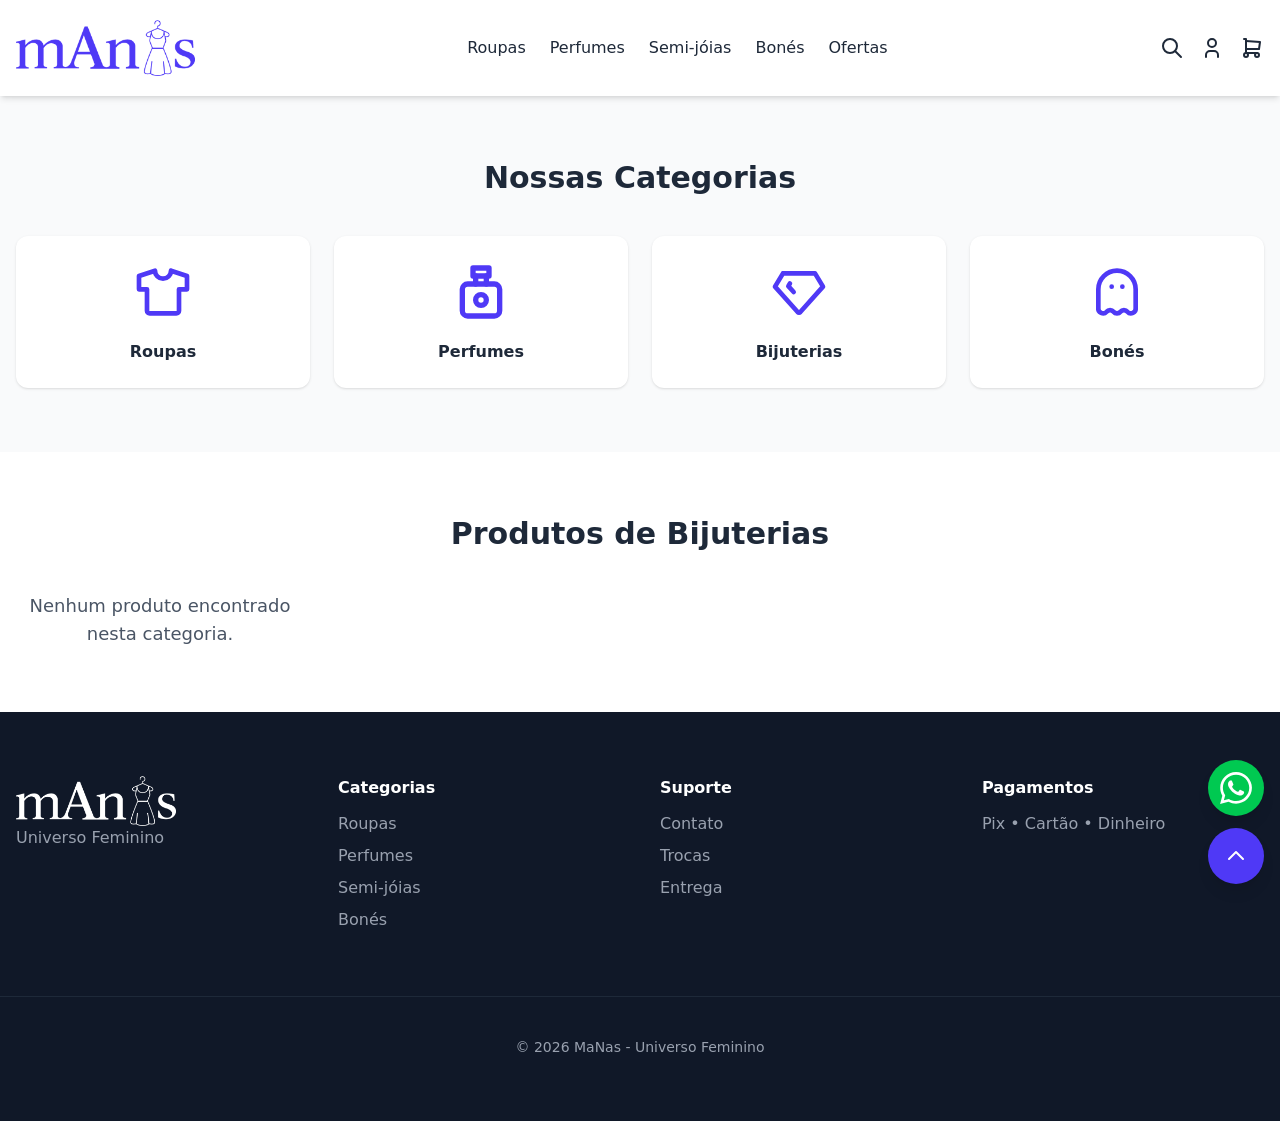
<file: bijuterias.html>
<!doctype html>
<html lang="pt-BR">
<head>
  <meta charset="UTF-8">
  <meta name="viewport" content="width=device-width, initial-scale=1.0">
  <title>Bijuterias - Manas</title>
  <link href="./output.css" rel="stylesheet">
  <!-- Swiper.js CSS -->
  <link rel="stylesheet" href="https://unpkg.com/swiper/swiper-bundle.min.css" />

  <style>
    .fade-in-section {
      opacity: 0;
      transform: translateY(20px);
      transition: opacity 0.6s ease-out, transform 0.6s ease-out;
    }
    .fade-in-section.is-visible {
      opacity: 1;
      transform: translateY(0);
    }
    #cart-counter.hidden {
      display: none;
    }
    #cart-counter {
      min-width: 1.25rem; /* h-5 */
      height: 1.25rem; /* w-5 */
      font-size: 0.75rem; /* text-xs */
    }
  </style>

</head>
<body class="bg-gray-50 text-gray-800">

<!-- NAVBAR -->
<header class="bg-white shadow-md sticky top-0 z-30">
<div class="max-w-7xl mx-auto px-4 py-5 flex justify-between items-center">

  <a href="index.html"><img src="img/logomanas.png" class="h-14 w-full"></a>

  <!-- Desktop Menu -->
  <nav id="main-nav" class="hidden md:flex md:items-center gap-6 font-medium w-full md:w-auto bg-white md:bg-transparent p-8 md:p-0 shadow-md md:shadow-none md:relative absolute top-full left-0">
    <!-- Menu items will be inserted here by JS -->
  </nav>

  <div class="flex items-center gap-4 text-xl">
    <a href="#" class="hover:text-indigo-600 cursor-pointer" aria-label="Buscar produtos"><svg xmlns="http://www.w3.org/2000/svg" class="h-6 w-6" viewBox="0 0 24 24" fill="none" stroke="currentColor" stroke-width="2" stroke-linecap="round" stroke-linejoin="round"><path stroke="none" d="M0 0h24v24H0z" fill="none"/><path d="M10 10m-7 0a7 7 0 1 0 14 0a7 7 0 1 0 -14 0" /><path d="M21 21l-6 -6" /></svg></a>
    <a href="profile.html" class="hover:text-indigo-600 cursor-pointer" aria-label="Minha conta"><svg xmlns="http://www.w3.org/2000/svg" class="h-6 w-6" viewBox="0 0 24 24" fill="none" stroke="currentColor" stroke-width="2" stroke-linecap="round" stroke-linejoin="round"><path stroke="none" d="M0 0h24v24H0z" fill="none"/><path d="M8 7a4 4 0 1 0 8 0a4 4 0 0 0 -8 0" /><path d="M6 21v-2a4 4 0 0 1 4 -4h4a4 4 0 0 1 4 4v2" /></svg></a>
    <a href="cart.html" class="relative hover:text-indigo-600 cursor-pointer" aria-label="Carrinho de compras">
      <svg xmlns="http://www.w3.org/2000/svg" class="h-6 w-6" viewBox="0 0 24 24" fill="none" stroke="currentColor" stroke-width="2" stroke-linecap="round" stroke-linejoin="round"><path stroke="none" d="M0 0h24v24H0z" fill="none"/><path d="M6 19m-2 0a2 2 0 1 0 4 0a2 2 0 1 0 -4 0" /><path d="M17 19m-2 0a2 2 0 1 0 4 0a2 2 0 1 0 -4 0" /><path d="M17 17h-11v-14h-2" /><path d="M6 5l14 1l-1 7h-13" /></svg>
      <span id="cart-counter" class="absolute -top-2 -right-2 bg-red-500 text-white rounded-full flex items-center justify-center hidden">0</span>
    </a>

    <!-- Mobile Menu Button -->
    <button id="mobile-menu-button" class="md:hidden cursor-pointer" aria-label="Abrir menu" aria-controls="main-nav" aria-expanded="false">
      <svg id="menu-icon-open" xmlns="http://www.w3.org/2000/svg" class="h-6 w-6" fill="none" viewBox="0 0 24 24" stroke="currentColor">
        <path stroke-linecap="round" stroke-linejoin="round" stroke-width="2" d="M4 6h16M4 12h16m-7 6h7" />
      </svg>
      <svg id="menu-icon-close" xmlns="http://www.w3.org/2000/svg" class="h-6 w-6 hidden" fill="none" viewBox="0 0 24 24" stroke="currentColor">
        <path stroke-linecap="round" stroke-linejoin="round" stroke-width="2" d="M6 18L18 6M6 6l12 12" />
      </svg>
    </button>
  </div>

</div>
</header>

<!-- CATEGORIAS -->
<section class="max-w-7xl mx-auto px-4 py-16 fade-in-section">

<h3 class="text-2xl md:text-3xl font-bold text-center mb-10">
Nossas Categorias
</h3>

<div class="grid grid-cols-2 md:grid-cols-4 gap-6 text-center">

  <a href="roupas.html" class="block bg-white p-6 rounded-xl shadow hover:shadow-lg transition-shadow cursor-pointer">
   <svg xmlns="http://www.w3.org/2000/svg" class="h-16 w-16 mx-auto mb-4 text-indigo-600" viewBox="0 0 24 24" fill="none" stroke="currentColor" stroke-width="1.75" stroke-linecap="round" stroke-linejoin="round" class="icon icon-tabler icons-tabler-outline icon-tabler-shirt"><path stroke="none" d="M0 0h24v24H0z" fill="none"/><path d="M15 4l6 2v5h-3v8a1 1 0 0 1 -1 1h-10a1 1 0 0 1 -1 -1v-8h-3v-5l6 -2a3 3 0 0 0 6 0" /></svg>
    <div class="font-semibold">Roupas</div>
  </a>

  <a href="perfumes.html" class="block bg-white p-6 rounded-xl shadow hover:shadow-lg transition-shadow cursor-pointer">
  
    <svg xmlns="http://www.w3.org/2000/svg"  viewBox="0 0 24 24" fill="none" stroke="currentColor" stroke-width="2" stroke-linecap="round" stroke-linejoin="round" class="icon icon-tabler icons-tabler-outline icon-tabler-perfume h-16 w-16 mx-auto mb-4 text-indigo-600"><path stroke="none" d="M0 0h24v24H0z" fill="none"/><path d="M10 6v3" /><path d="M14 6v3" /><path d="M5 11a2 2 0 0 1 2 -2h10a2 2 0 0 1 2 2v8a2 2 0 0 1 -2 2h-10a2 2 0 0 1 -2 -2l0 -8" /><path d="M10 15a2 2 0 1 0 4 0a2 2 0 1 0 -4 0" /><path d="M9 3h6v3h-6l0 -3" /></svg>
    <div class="font-semibold">Perfumes</div>
  </a>

  <a href="bijuterias.html" class="block bg-white p-6 rounded-xl shadow hover:shadow-lg transition-shadow cursor-pointer">
  <svg xmlns="http://www.w3.org/2000/svg" class="h-16 w-16 mx-auto mb-4 text-indigo-600" viewBox="0 0 24 24" fill="none" stroke="currentColor" stroke-width="1.75" stroke-linecap="round" stroke-linejoin="round" class="icon icon-tabler icons-tabler-outline icon-tabler-diamond"><path stroke="none" d="M0 0h24v24H0z" fill="none"/><path d="M6 5h12l3 5l-8.5 9.5a.7 .7 0 0 1 -1 0l-8.5 -9.5l3 -5" /><path d="M10 12l-2 -2.2l.6 -1" /></svg>
    <div class="font-semibold">Bijuterias</div>
  </a>

  <a href="bones.html" class="block bg-white p-6 rounded-xl shadow hover:shadow-lg transition-shadow cursor-pointer">
    <svg xmlns="http://www.w3.org/2000/svg" class="h-16 w-16 mx-auto mb-4 text-indigo-600" viewBox="0 0 24 24" fill="none" stroke="currentColor" stroke-width="1.75" stroke-linecap="round" stroke-linejoin="round" class="icon icon-tabler icons-tabler-outline icon-tabler-ghost-3"><path stroke="none" d="M0 0h24v24H0z" fill="none"/><path d="M5 11a7 7 0 0 1 14 0v7a1.78 1.78 0 0 1 -3.1 1.4a1.65 1.65 0 0 0 -2.6 0a1.65 1.65 0 0 1 -2.6 0a1.65 1.65 0 0 0 -2.6 0a1.78 1.78 0 0 1 -3.1 -1.4v-7" /><path d="M10 10h.01" /><path d="M14 10h.01" /></svg>
    <div class="font-semibold">Bonés</div>
  </a>

</div>
</section>

<!-- PRODUTOS -->
<section class="bg-white py-16 fade-in-section">

<div class="max-w-7xl mx-auto px-4">

<h3 class="text-2xl md:text-3xl font-bold text-center mb-10">
Produtos de Bijuterias
</h3>

<!-- Product list container -->
<div id="product-list" class="grid grid-cols-2 md:grid-cols-4 gap-8"></div>

</div>
</section>

<!-- FOOTER -->
<footer class="bg-gray-900 text-gray-400 py-16 fade-in-section">

<div class="max-w-7xl mx-auto px-4 grid md:grid-cols-4 gap-10">

<div>
<img src="img/logomanas-branco.png" class="w-40">
<p>Universo Feminino</p>
</div>

<div>
<h4 class="text-white font-bold mb-3">Categorias</h4>
<ul id="footer-categories" class="space-y-2">
<!-- Footer categories will be inserted here by JS -->
</ul>
</div>

<div>
<h4 class="text-white font-bold mb-3">Suporte</h4>
<ul id="footer-support" class="space-y-2">
<!-- Footer support links will be inserted here by JS -->
</ul>
</div>

<div>
<h4 class="text-white font-bold mb-3">Pagamentos</h4>
<p>Pix • Cartão • Dinheiro</p>
</div>

</div>

<div class="text-center mt-16 pt-10 border-t border-gray-800 text-sm">
© 2026 MaNas - Universo Feminino
</div>

</footer>

<!-- Floating Action Buttons -->
<div class="fixed bottom-4 right-4 z-20 flex flex-col gap-3">
  <!-- WhatsApp Button -->
  <a href="https://wa.me/5541000000000?text=Olá!%20Gostaria%20de%20tirar%20uma%20dúvida." target="_blank" class="bg-green-500 text-white h-14 w-14 rounded-full flex items-center justify-center shadow-lg hover:bg-green-600 transition-colors cursor-pointer" aria-label="Contato via WhatsApp">
    <svg xmlns="http://www.w3.org/2000/svg" class="h-8 w-8" viewBox="0 0 24 24" fill="currentColor">
      <path d="M.057 24l1.687-6.163c-1.041-1.804-1.588-3.849-1.587-5.946.003-6.556 5.338-11.891 11.893-11.891 3.181.001 6.167 1.24 8.413 3.488 2.245 2.248 3.481 5.236 3.48 8.414-.003 6.557-5.338 11.892-11.894 11.892-1.99-.001-3.951-.5-5.688-1.448l-6.305 1.654zm6.597-3.807c1.676.995 3.276 1.591 5.392 1.592 5.448 0 9.886-4.434 9.889-9.885.002-5.462-4.415-9.89-9.881-9.89-5.451 0-9.887 4.434-9.889 9.884-.001 2.225.651 3.891 1.746 5.634l-.999 3.648 3.742-.981zm11.387-5.464c-.074-.124-.272-.198-.57-.347-.297-.149-1.758-.868-2.031-.967-.272-.099-.47-.149-.669.149-.198.297-.768.967-.941 1.165-.173.198-.347.223-.644.074-.297-.149-1.255-.462-2.39-1.475-.883-.788-1.48-1.761-1.653-2.059-.173-.297-.018-.458.13-.606.134-.133.297-.347.446-.521.151-.172.2-.296.3-.495.099-.198.05-.372-.025-.521-.075-.148-.669-1.611-.916-2.206-.242-.579-.487-.5-.669-.51-.173-.008-.371-.01-.57-.01s-.521.074-.792.372c-.272.297-1.04 1.016-1.04 2.479 0 1.462 1.065 2.875 1.213 3.074.149.198 2.096 3.2 5.077 4.487.709.306 1.262.489 1.694.626.712.227 1.36.195 1.871.118.571-.085 1.758-.719 2.006-1.413.248-.695.248-1.29.173-1.414z"/>
    </svg>
  </a>
  <!-- Back to Top Button -->
  <button id="back-to-top-btn" class="bg-indigo-600 text-white h-14 w-14 rounded-full flex items-center justify-center shadow-lg hover:bg-indigo-700 transition-all cursor-pointer">
    <svg xmlns="http://www.w3.org/2000/svg" class="h-6 w-6" fill="none" viewBox="0 0 24 24" stroke="currentColor" stroke-width="2">
      <path stroke-linecap="round" stroke-linejoin="round" d="M5 15l7-7 7 7" />
    </svg>
  </button>
</div>

<!-- Swiper.js JS -->
<script src="https://unpkg.com/swiper/swiper-bundle.min.js"></script>

<!-- Initialize Swiper -->
<script>
  // Mobile Menu Toggle
  const menuButton = document.getElementById('mobile-menu-button');
  const navMenu = document.getElementById('main-nav');
  const openIcon = document.getElementById('menu-icon-open');
  const closeIcon = document.getElementById('menu-icon-close');

  if (menuButton && navMenu && openIcon && closeIcon) {
    menuButton.addEventListener('click', () => {
      const isExpanded = menuButton.getAttribute('aria-expanded') === 'true';
      menuButton.setAttribute('aria-expanded', !isExpanded);
      
      navMenu.classList.toggle('hidden');
      openIcon.classList.toggle('hidden');
      closeIcon.classList.toggle('hidden');
    });
  }

  // Animate on Scroll
  const sectionsToAnimate = document.querySelectorAll('.fade-in-section');

  const observerOptions = {
    root: null,
    rootMargin: '0px',
    threshold: 0.1
  };

  const observer = new IntersectionObserver((entries, observer) => {
    entries.forEach(entry => {
      if (entry.isIntersecting) {
        entry.target.classList.add('is-visible');
        observer.unobserve(entry.target);
      }
    });
  }, observerOptions);

  sectionsToAnimate.forEach(section => {
    observer.observe(section);
  });

  // Update Cart Counter
  const updateCartCounter = () => {
    const cart = JSON.parse(localStorage.getItem('cart')) || [];
    const totalItems = cart.reduce((sum, item) => sum + item.quantity, 0);
    const counter = document.getElementById('cart-counter');
    if (totalItems > 0) {
      counter.textContent = totalItems;
      counter.classList.remove('hidden');
    } else {
      counter.classList.add('hidden');
    }
  };

  // Load Site Data (Menu & Footer)
  const loadSiteData = () => {
    fetch('site-data.json')
      .then(response => response.json())
      .then(data => {
        // Populate Header Menu
        const navMenu = document.getElementById('main-nav');
        data.headerMenu.forEach(item => {
          navMenu.innerHTML += `<a href="${item.href}" class="block md:inline hover:text-indigo-600 transition-colors">${item.text}</a>`;
        });

        // Populate Footer Categories
        const footerCategories = document.getElementById('footer-categories');
        data.footer.categorias.forEach(item => {
          footerCategories.innerHTML += `<li><a href="${item.href}" class="hover:text-white">${item.text}</a></li>`;
        });

        // Populate Footer Support
        const footerSupport = document.getElementById('footer-support');
        data.footer.suporte.forEach(item => {
          footerSupport.innerHTML += `<li><a href="${item.href}" class="hover:text-white">${item.text}</a></li>`;
        });
      }).catch(error => console.error('Erro ao carregar dados do site:', error));
  };

  // Load products from JSON
  document.addEventListener('DOMContentLoaded', () => {
    const productListContainer = document.getElementById('product-list');
    const categoryFilter = "Bijuterias"; // Filter for 'Bijuterias' category

    fetch('products.json')
      .then(response => response.json())
      .then(products => {
        const filteredProducts = products.filter(product => product.categoria === categoryFilter);

        if (filteredProducts.length === 0) {
          productListContainer.innerHTML = '<p class="text-center text-gray-600 text-lg">Nenhum produto encontrado nesta categoria.</p>';
          return;
        }

        filteredProducts.forEach(product => {
          const productCard = document.createElement('a');
          productCard.href = `product-details.html?id=${product.id}`;
          productCard.className = 'block bg-white rounded-xl p-4 shadow hover:shadow-lg transition-shadow';

          const priceHtml = product.promocao.ativo
            ? `
              <p class="text-sm text-gray-500 line-through">
                R$ ${product.preco.toFixed(2).replace('.', ',')}
              </p>
              <p class="text-indigo-600 font-bold">
                R$ ${product.promocao.preco_promocional.toFixed(2).replace('.', ',')}
              </p>
            `
            : `
              <p class="text-indigo-600 font-bold">
                R$ ${product.preco.toFixed(2).replace('.', ',')}
              </p>
            `;

          productCard.innerHTML = `
            <img src="${product.imagem_principal}" alt="${product.nome}" class="rounded-lg mb-4 w-full h-48 object-cover">
            <h4 class="font-semibold text-lg">
              ${product.nome}
            </h4>
            ${priceHtml}
            <button class="mt-3 w-full bg-indigo-600 text-white py-2 rounded-lg hover:bg-indigo-700 transition-colors">
              Ver detalhes
            </button>
          `;

          productListContainer.appendChild(productCard);
        });
      })
      .catch(error => {
        console.error('Erro ao carregar os produtos:', error);
        productListContainer.innerHTML = '<p class="text-center text-red-500 text-lg">Erro ao carregar produtos. Tente novamente mais tarde.</p>';
      });

    loadSiteData();
    updateCartCounter();
  });

  // Back to top button logic
  const backToTopButton = document.getElementById('back-to-top-btn');

  window.addEventListener('scroll', () => {
    if (window.scrollY > 300) {
      backToTopButton.classList.add('show');
    } else {
      backToTopButton.classList.remove('show');
    }
  });

  backToTopButton.addEventListener('click', () => {
    window.scrollTo({
      top: 0,
      behavior: 'smooth'
    });
  });

</script>
</body>
</html>
</file>
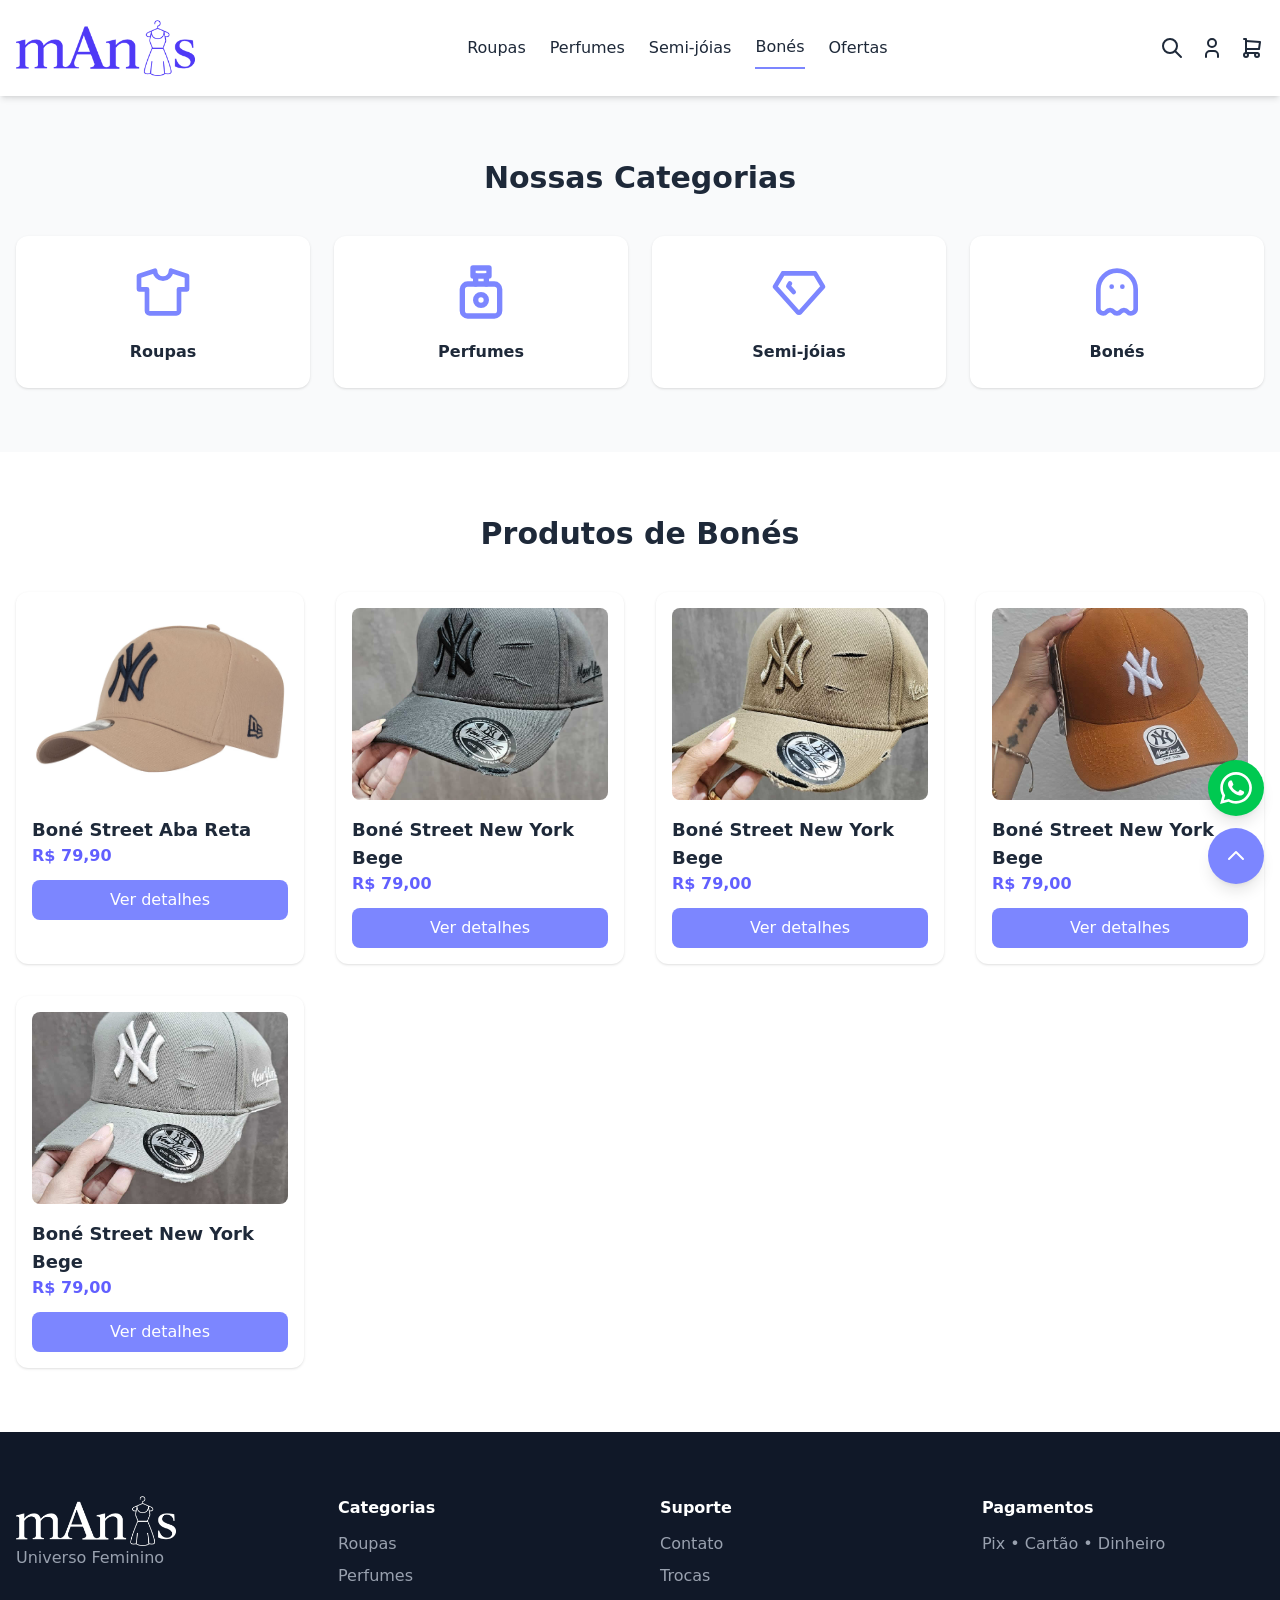
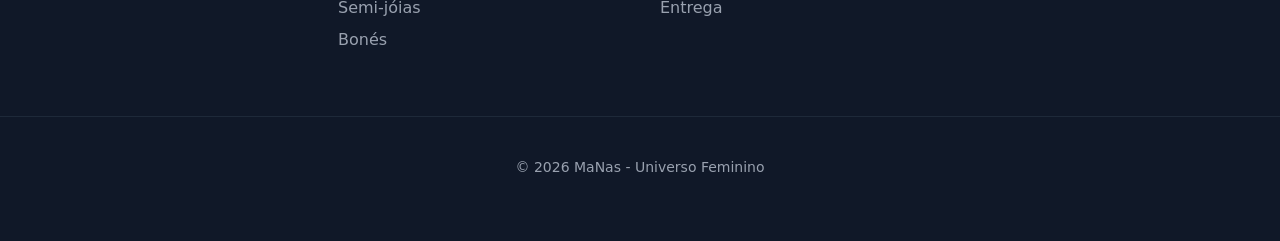
<file: bones.html>
<!doctype html>
<html lang="pt-BR">
<head>
  <meta charset="UTF-8">
  <meta name="viewport" content="width=device-width, initial-scale=1.0">
  <title>Bonés - Manas</title>
  <link href="./output.css" rel="stylesheet">
  <!-- Swiper.js CSS -->
  <link rel="stylesheet" href="https://unpkg.com/swiper/swiper-bundle.min.css" />

  <style>
    .fade-in-section {
      opacity: 0;
      transform: translateY(20px);
      transition: opacity 0.6s ease-out, transform 0.6s ease-out;
    }
    .fade-in-section.is-visible {
      opacity: 1;
      transform: translateY(0);
    }
    #cart-counter.hidden {
      display: none;
    }
    #cart-counter {
      min-width: 1.25rem; /* h-5 */
      height: 1.25rem; /* w-5 */
      font-size: 0.75rem; /* text-xs */
    }
  </style>

</head>
<body class="bg-gray-50 text-gray-800">

<!-- NAVBAR -->
<header class="bg-white shadow-md sticky top-0 z-30">
<div class="max-w-7xl mx-auto px-4 py-5 flex justify-between items-center">

  <a href="index.html"><img src="img/logomanas.png" class="h-14 w-full"></a>

  <!-- Desktop Menu -->
  <nav id="main-nav" class="hidden md:flex md:items-center gap-6 font-medium w-full md:w-auto bg-white md:bg-transparent p-8 md:p-0 shadow-md md:shadow-none md:relative absolute top-full left-0">
    <!-- Menu items will be inserted here by JS -->
  </nav>

  <div class="flex items-center gap-4 text-xl">
    <button id="open-search-btn" class="hover:text-indigo-400 cursor-pointer" aria-label="Buscar produtos"><svg xmlns="http://www.w3.org/2000/svg" class="h-6 w-6" viewBox="0 0 24 24" fill="none" stroke="currentColor" stroke-width="2" stroke-linecap="round" stroke-linejoin="round"><path stroke="none" d="M0 0h24v24H0z" fill="none"/><path d="M10 10m-7 0a7 7 0 1 0 14 0a7 7 0 1 0 -14 0" /><path d="M21 21l-6 -6" /></svg></button>
    <a href="profile.html" class="hover:text-indigo-400 cursor-pointer" aria-label="Minha conta"><svg xmlns="http://www.w3.org/2000/svg" class="h-6 w-6" viewBox="0 0 24 24" fill="none" stroke="currentColor" stroke-width="2" stroke-linecap="round" stroke-linejoin="round"><path stroke="none" d="M0 0h24v24H0z" fill="none"/><path d="M8 7a4 4 0 1 0 8 0a4 4 0 0 0 -8 0" /><path d="M6 21v-2a4 4 0 0 1 4 -4h4a4 4 0 0 1 4 4v2" /></svg></a>
    <a href="cart.html" class="relative hover:text-indigo-400 cursor-pointer" aria-label="Carrinho de compras">
      <svg xmlns="http://www.w3.org/2000/svg" class="h-6 w-6" viewBox="0 0 24 24" fill="none" stroke="currentColor" stroke-width="2" stroke-linecap="round" stroke-linejoin="round"><path stroke="none" d="M0 0h24v24H0z" fill="none"/><path d="M6 19m-2 0a2 2 0 1 0 4 0a2 2 0 1 0 -4 0" /><path d="M17 19m-2 0a2 2 0 1 0 4 0a2 2 0 1 0 -4 0" /><path d="M17 17h-11v-14h-2" /><path d="M6 5l14 1l-1 7h-13" /></svg>
      <span id="cart-counter" class="absolute -top-2 -right-2 bg-red-500 text-white rounded-full flex items-center justify-center hidden">0</span>
    </a>

    <!-- Mobile Menu Button -->
    <button id="mobile-menu-button" class="md:hidden cursor-pointer" aria-label="Abrir menu" aria-controls="main-nav" aria-expanded="false">
      <svg id="menu-icon-open" xmlns="http://www.w3.org/2000/svg" class="h-6 w-6" fill="none" viewBox="0 0 24 24" stroke="currentColor">
        <path stroke-linecap="round" stroke-linejoin="round" stroke-width="2" d="M4 6h16M4 12h16m-7 6h7" />
      </svg>
      <svg id="menu-icon-close" xmlns="http://www.w3.org/2000/svg" class="h-6 w-6 hidden" fill="none" viewBox="0 0 24 24" stroke="currentColor">
        <path stroke-linecap="round" stroke-linejoin="round" stroke-width="2" d="M6 18L18 6M6 6l12 12" />
      </svg>
    </button>
  </div>

</div>
<!-- Search Overlay -->
<div id="search-overlay" class="fixed inset-0 bg-black/50 z-50 hidden items-start md:items-center justify-center pt-20 md:pt-0">
  <div class="bg-white p-8 rounded-xl shadow-lg w-full max-w-md relative mx-4">
    <button id="close-search-btn" class="absolute top-4 right-4 text-gray-500 hover:text-gray-800 cursor-pointer" aria-label="Fechar busca">
      <svg xmlns="http://www.w3.org/2000/svg" class="h-6 w-6" fill="none" viewBox="0 0 24 24" stroke="currentColor">
        <path stroke-linecap="round" stroke-linejoin="round" stroke-width="2" d="M6 18L18 6M6 6l12 12" />
      </svg>
    </button>
    <h3 class="text-2xl font-bold mb-4">Buscar Produtos</h3>
    <div class="flex">
      <input type="text" id="search-input" placeholder="O que você procura?" class="flex-1 p-3 border border-gray-300 rounded-l-lg focus:outline-none focus:ring-2 focus:ring-indigo-400">
      <button id="search-submit-btn" class="bg-indigo-400 text-white px-6 py-3 rounded-r-lg hover:bg-indigo-500 transition-colors cursor-pointer">Buscar</button>
    </div>
  </div>
</div>
</header>

<!-- CATEGORIAS -->
<section class="max-w-7xl mx-auto px-4 py-16 fade-in-section">

<h3 class="text-2xl md:text-3xl font-bold text-center mb-10">
Nossas Categorias
</h3>

<div class="grid grid-cols-2 md:grid-cols-4 gap-6 text-center">

  <a href="roupas.html" class="block bg-white p-6 rounded-xl shadow hover:shadow-lg transition-shadow cursor-pointer">
   <svg xmlns="http://www.w3.org/2000/svg" class="h-16 w-16 mx-auto mb-4 text-indigo-400" viewBox="0 0 24 24" fill="none" stroke="currentColor" stroke-width="1.75" stroke-linecap="round" stroke-linejoin="round" class="icon icon-tabler icons-tabler-outline icon-tabler-shirt"><path stroke="none" d="M0 0h24v24H0z" fill="none"/><path d="M15 4l6 2v5h-3v8a1 1 0 0 1 -1 1h-10a1 1 0 0 1 -1 -1v-8h-3v-5l6 -2a3 3 0 0 0 6 0" /></svg>
    <div class="font-semibold">Roupas</div>
  </a>

  <a href="perfumes.html" class="block bg-white p-6 rounded-xl shadow hover:shadow-lg transition-shadow cursor-pointer">
  
    <svg xmlns="http://www.w3.org/2000/svg"  viewBox="0 0 24 24" fill="none" stroke="currentColor" stroke-width="2" stroke-linecap="round" stroke-linejoin="round" class="icon icon-tabler icons-tabler-outline icon-tabler-perfume h-16 w-16 mx-auto mb-4 text-indigo-400"><path stroke="none" d="M0 0h24v24H0z" fill="none"/><path d="M10 6v3" /><path d="M14 6v3" /><path d="M5 11a2 2 0 0 1 2 -2h10a2 2 0 0 1 2 2v8a2 2 0 0 1 -2 2h-10a2 2 0 0 1 -2 -2l0 -8" /><path d="M10 15a2 2 0 1 0 4 0a2 2 0 1 0 -4 0" /><path d="M9 3h6v3h-6l0 -3" /></svg>
    <div class="font-semibold">Perfumes</div>
  </a>

  <a href="semi-joias.html" class="block bg-white p-6 rounded-xl shadow hover:shadow-lg transition-shadow cursor-pointer">
  <svg xmlns="http://www.w3.org/2000/svg" class="h-16 w-16 mx-auto mb-4 text-indigo-400" viewBox="0 0 24 24" fill="none" stroke="currentColor" stroke-width="1.75" stroke-linecap="round" stroke-linejoin="round" class="icon icon-tabler icons-tabler-outline icon-tabler-diamond"><path stroke="none" d="M0 0h24v24H0z" fill="none"/><path d="M6 5h12l3 5l-8.5 9.5a.7 .7 0 0 1 -1 0l-8.5 -9.5l3 -5" /><path d="M10 12l-2 -2.2l.6 -1" /></svg>
    <div class="font-semibold">Semi-jóias</div>
  </a>

  <a href="bones.html" class="block bg-white p-6 rounded-xl shadow hover:shadow-lg transition-shadow cursor-pointer">
    <svg xmlns="http://www.w3.org/2000/svg" class="h-16 w-16 mx-auto mb-4 text-indigo-400" viewBox="0 0 24 24" fill="none" stroke="currentColor" stroke-width="1.75" stroke-linecap="round" stroke-linejoin="round" class="icon icon-tabler icons-tabler-outline icon-tabler-ghost-3"><path stroke="none" d="M0 0h24v24H0z" fill="none"/><path d="M5 11a7 7 0 0 1 14 0v7a1.78 1.78 0 0 1 -3.1 1.4a1.65 1.65 0 0 0 -2.6 0a1.65 1.65 0 0 1 -2.6 0a1.65 1.65 0 0 0 -2.6 0a1.78 1.78 0 0 1 -3.1 -1.4v-7" /><path d="M10 10h.01" /><path d="M14 10h.01" /></svg>
    <div class="font-semibold">Bonés</div>
  </a>

</div>
</section>

<!-- PRODUTOS -->
<section class="bg-white py-16 fade-in-section">

<div class="max-w-7xl mx-auto px-4">

<h3 class="text-2xl md:text-3xl font-bold text-center mb-10">
Produtos de Bonés
</h3>

<!-- Product list container -->
<div id="product-list" class="grid grid-cols-2 md:grid-cols-4 gap-8"></div>

</div>
</section>

<!-- FOOTER -->
<footer class="bg-gray-900 text-gray-400 py-16 fade-in-section">

<div class="max-w-7xl mx-auto px-4 grid md:grid-cols-4 gap-10">

<div>
<img src="img/logomanas-branco.png" class="w-40">
<p>Universo Feminino</p>
</div>

<div>
<h4 class="text-white font-bold mb-3">Categorias</h4>
<ul id="footer-categories" class="space-y-2">
<!-- Footer categories will be inserted here by JS -->
</ul>
</div>

<div>
<h4 class="text-white font-bold mb-3">Suporte</h4>
<ul id="footer-support" class="space-y-2">
<!-- Footer support links will be inserted here by JS -->
</ul>
</div>

<div>
<h4 class="text-white font-bold mb-3">Pagamentos</h4>
<p>Pix • Cartão • Dinheiro</p>
</div>

</div>

<div class="text-center mt-16 pt-10 border-t border-gray-800 text-sm">
© 2026 MaNas - Universo Feminino
</div>

</footer>

<!-- Floating Action Buttons -->
<div class="fixed bottom-4 right-4 z-20 flex flex-col gap-3">
  <!-- WhatsApp Button -->
  <a href="https://wa.me/5541000000000?text=Olá!%20Gostaria%20de%20tirar%20uma%20dúvida." target="_blank" class="bg-green-500 text-white h-14 w-14 rounded-full flex items-center justify-center shadow-lg hover:bg-green-600 transition-colors cursor-pointer" aria-label="Contato via WhatsApp">
    <svg xmlns="http://www.w3.org/2000/svg" class="h-8 w-8" viewBox="0 0 24 24" fill="currentColor">
      <path d="M.057 24l1.687-6.163c-1.041-1.804-1.588-3.849-1.587-5.946.003-6.556 5.338-11.891 11.893-11.891 3.181.001 6.167 1.24 8.413 3.488 2.245 2.248 3.481 5.236 3.48 8.414-.003 6.557-5.338 11.892-11.894 11.892-1.99-.001-3.951-.5-5.688-1.448l-6.305 1.654zm6.597-3.807c1.676.995 3.276 1.591 5.392 1.592 5.448 0 9.886-4.434 9.889-9.885.002-5.462-4.415-9.89-9.881-9.89-5.451 0-9.887 4.434-9.889 9.884-.001 2.225.651 3.891 1.746 5.634l-.999 3.648 3.742-.981zm11.387-5.464c-.074-.124-.272-.198-.57-.347-.297-.149-1.758-.868-2.031-.967-.272-.099-.47-.149-.669.149-.198.297-.768.967-.941 1.165-.173.198-.347.223-.644.074-.297-.149-1.255-.462-2.39-1.475-.883-.788-1.48-1.761-1.653-2.059-.173-.297-.018-.458.13-.606.134-.133.297-.347.446-.521.151-.172.2-.296.3-.495.099-.198.05-.372-.025-.521-.075-.148-.669-1.611-.916-2.206-.242-.579-.487-.5-.669-.51-.173-.008-.371-.01-.57-.01s-.521.074-.792.372c-.272.297-1.04 1.016-1.04 2.479 0 1.462 1.065 2.875 1.213 3.074.149.198 2.096 3.2 5.077 4.487.709.306 1.262.489 1.694.626.712.227 1.36.195 1.871.118.571-.085 1.758-.719 2.006-1.413.248-.695.248-1.29.173-1.414z"/>
    </svg>
  </a>
  <!-- Back to Top Button -->
  <button id="back-to-top-btn" class="bg-indigo-400 text-white h-14 w-14 rounded-full flex items-center justify-center shadow-lg hover:bg-indigo-500 transition-all cursor-pointer">
    <svg xmlns="http://www.w3.org/2000/svg" class="h-6 w-6" fill="none" viewBox="0 0 24 24" stroke="currentColor" stroke-width="2">
      <path stroke-linecap="round" stroke-linejoin="round" d="M5 15l7-7 7 7" />
    </svg>
  </button>
</div>

<!-- Swiper.js JS -->
<script src="https://unpkg.com/swiper/swiper-bundle.min.js"></script>

<!-- Initialize Swiper -->
<script>
  // Mobile Menu Toggle
  const menuButton = document.getElementById('mobile-menu-button');
  const navMenu = document.getElementById('main-nav');
  const openIcon = document.getElementById('menu-icon-open');
  const closeIcon = document.getElementById('menu-icon-close');

  if (menuButton && navMenu && openIcon && closeIcon) {
    menuButton.addEventListener('click', () => {
      const isExpanded = menuButton.getAttribute('aria-expanded') === 'true';
      menuButton.setAttribute('aria-expanded', !isExpanded);
      
      navMenu.classList.toggle('hidden');
      openIcon.classList.toggle('hidden');
      closeIcon.classList.toggle('hidden');
    });
  }

  // Animate on Scroll
  const sectionsToAnimate = document.querySelectorAll('.fade-in-section');

  const observerOptions = {
    root: null,
    rootMargin: '0px',
    threshold: 0.1
  };

  const observer = new IntersectionObserver((entries, observer) => {
    entries.forEach(entry => {
      if (entry.isIntersecting) {
        entry.target.classList.add('is-visible');
        observer.unobserve(entry.target);
      }
    });
  }, observerOptions);

  sectionsToAnimate.forEach(section => {
    observer.observe(section);
  });

  // Update Cart Counter
  const updateCartCounter = () => {
    const cart = JSON.parse(localStorage.getItem('cart')) || [];
    const totalItems = cart.reduce((sum, item) => sum + item.quantity, 0);
    const counter = document.getElementById('cart-counter');
    if (totalItems > 0) {
      counter.textContent = totalItems;
      counter.classList.remove('hidden');
    } else {
      counter.classList.add('hidden');
    }
  };

  // Load Site Data (Menu & Footer)
  const loadSiteData = () => {
    fetch('site-data.json')
      .then(response => response.json())
      .then(data => {
        const currentPage = window.location.pathname.split('/').pop() || 'index.html';
        // Populate Header Menu
        const navMenu = document.getElementById('main-nav');
        data.headerMenu.forEach(item => {
          const isActive = item.href === currentPage;
          const activeClasses = isActive ? 'border-b-2 border-indigo-400' : '';
          navMenu.innerHTML += `<a href="${item.href}" class="block md:inline hover:text-indigo-400 transition-colors py-2 ${activeClasses}">${item.text}</a>`;
        });

        // Populate Footer Categories
        const footerCategories = document.getElementById('footer-categories');
        data.footer.categorias.forEach(item => {
          footerCategories.innerHTML += `<li><a href="${item.href}" class="hover:text-white">${item.text}</a></li>`;
        });

        // Populate Footer Support
        const footerSupport = document.getElementById('footer-support');
        data.footer.suporte.forEach(item => {
          footerSupport.innerHTML += `<li><a href="${item.href}" class="hover:text-white">${item.text}</a></li>`;
        });
      }).catch(error => console.error('Erro ao carregar dados do site:', error));
  };

  // Load products from JSON
  document.addEventListener('DOMContentLoaded', () => {
    const productListContainer = document.getElementById('product-list');
    const categoryFilter = "Bonés"; // Filter for 'Bonés' category

    fetch('products.json')
      .then(response => response.json())
      .then(products => {
        const filteredProducts = products.filter(product => product.categoria === categoryFilter);

        if (filteredProducts.length === 0) {
          productListContainer.innerHTML = '<p class="text-center text-gray-600 text-lg">Nenhum produto encontrado nesta categoria.</p>';
          return;
        }

        filteredProducts.forEach(product => {
          const productCard = document.createElement('a');
          productCard.href = `product-details.html?id=${product.id}`;
          productCard.className = 'block bg-white rounded-xl p-4 shadow hover:shadow-lg transition-shadow';

          const priceHtml = product.promocao.ativo
            ? `
              <p class="text-sm text-gray-500 line-through">
                R$ ${product.preco.toFixed(2).replace('.', ',')}
              </p>
              <p class="text-indigo-500 font-bold">
                R$ ${product.promocao.preco_promocional.toFixed(2).replace('.', ',')}
              </p>
            `
            : `
              <p class="text-indigo-500 font-bold">
                R$ ${product.preco.toFixed(2).replace('.', ',')}
              </p>
            `;

          productCard.innerHTML = `
            <img src="${product.imagem_principal}" alt="${product.nome}" class="rounded-lg mb-4 w-full h-48 object-cover">
            <h4 class="font-semibold text-lg">
              ${product.nome}
            </h4>
            ${priceHtml}
            <button class="mt-3 w-full bg-indigo-400 text-white py-2 rounded-lg hover:bg-indigo-400 transition-colors">
              Ver detalhes
            </button>
          `;

          productListContainer.appendChild(productCard);
        });
      })
      .catch(error => {
        console.error('Erro ao carregar os produtos:', error);
        productListContainer.innerHTML = '<p class="text-center text-red-500 text-lg">Erro ao carregar produtos. Tente novamente mais tarde.</p>';
      });

    loadSiteData();
    updateCartCounter();
  });

  // Back to top button logic
  const backToTopButton = document.getElementById('back-to-top-btn');

  window.addEventListener('scroll', () => {
    if (window.scrollY > 300) {
      backToTopButton.classList.add('show');
    } else {
      backToTopButton.classList.remove('show');
    }
  });

  backToTopButton.addEventListener('click', () => {
    window.scrollTo({
      top: 0,
      behavior: 'smooth'
    });
  });

  // Search Overlay Logic
  const openSearchBtn = document.getElementById('open-search-btn');
  const closeSearchBtn = document.getElementById('close-search-btn');
  const searchOverlay = document.getElementById('search-overlay');
  const searchInput = document.getElementById('search-input');
  const searchSubmitBtn = document.getElementById('search-submit-btn');

  const performSearch = () => {
    const query = searchInput.value.trim();
    if (query) {
      window.location.href = `index.html?search=${encodeURIComponent(query)}`;
    }
  };

  openSearchBtn.addEventListener('click', () => {
    searchOverlay.classList.remove('hidden');
    searchOverlay.classList.add('flex');
    searchInput.focus();
  });

  closeSearchBtn.addEventListener('click', () => {
    searchOverlay.classList.add('hidden');
    searchOverlay.classList.remove('flex');
  });

  searchSubmitBtn.addEventListener('click', performSearch);
  searchInput.addEventListener('keyup', (e) => {
    if (e.key === 'Enter') performSearch();
  });

</script>
</body>
</html>
</file>
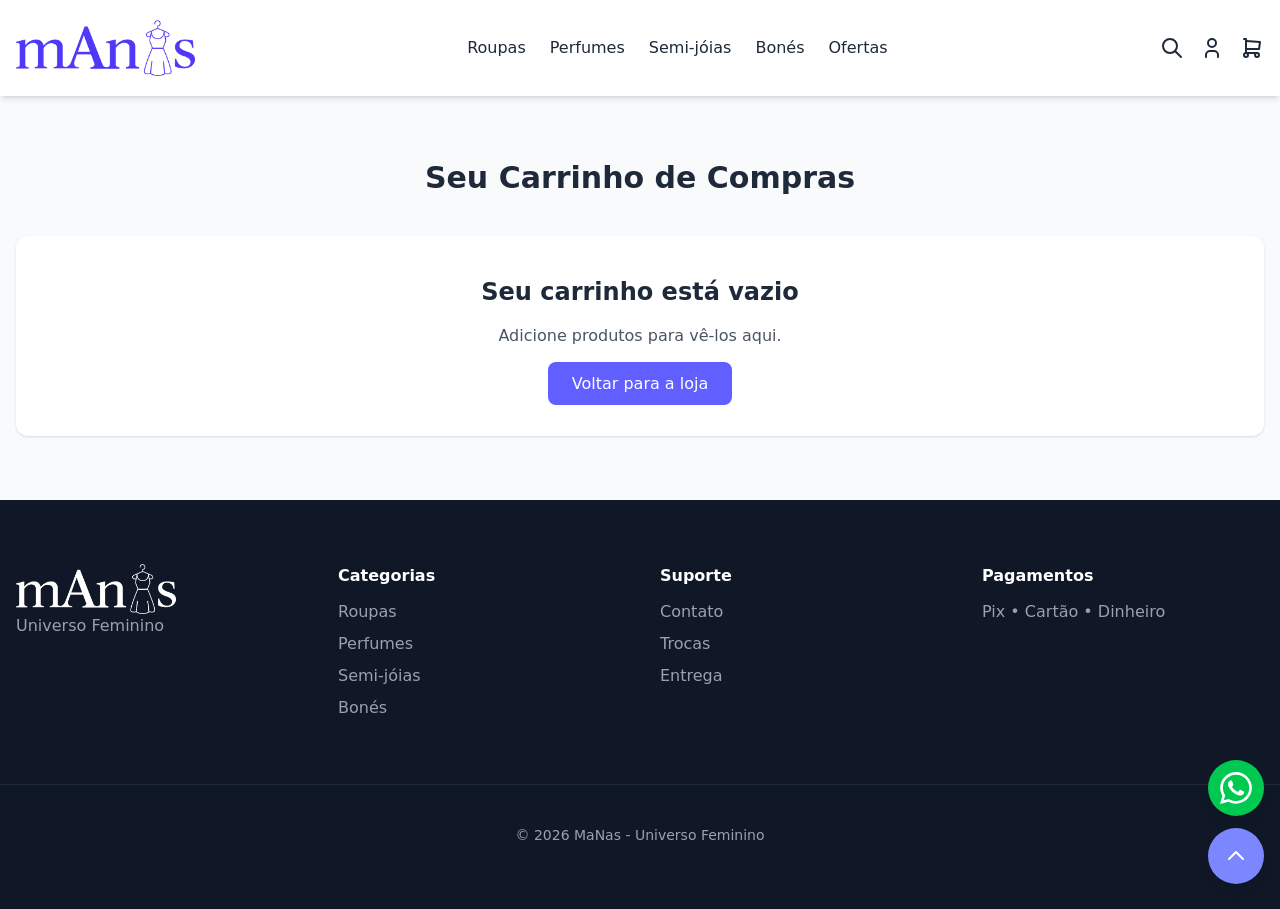
<file: cart.html>
<!doctype html>
<html lang="pt-BR">
<head>
  <meta charset="UTF-8">
  <meta name="viewport" content="width=device-width, initial-scale=1.0">
  <title>Carrinho de Compras - Manas</title>
  <link href="./output.css" rel="stylesheet">

  <style>
    .fade-in-section {
      opacity: 0;
      transform: translateY(20px);
      transition: opacity 0.6s ease-out, transform 0.6s ease-out;
    }
    .fade-in-section.is-visible {
      opacity: 1;
      transform: translateY(0);
    }
    #cart-counter.hidden {
      display: none;
    }
    #cart-counter {
      min-width: 1.25rem; /* h-5 */
      height: 1.25rem; /* w-5 */
      font-size: 0.75rem; /* text-xs */
    }
  </style>
</head>
<body class="bg-gray-50 text-gray-800">

  <!-- NAVBAR -->
  <header class="bg-white shadow-md sticky top-0 z-30">
    <div class="max-w-7xl mx-auto px-4 py-5 flex justify-between items-center">

      <a href="index.html"><img src="img/logomanas.png" class="h-14 w-full"></a>

      <!-- Desktop Menu -->
      <nav id="main-nav" class="hidden md:flex md:items-center gap-6 font-medium w-full md:w-auto bg-white md:bg-transparent p-8 md:p-0 shadow-md md:shadow-none md:relative absolute top-full left-0">
        <!-- Menu items will be inserted here by JS -->
      </nav>

      <div class="flex items-center gap-4 text-xl">
        <button id="open-search-btn" class="hover:text-indigo-400 cursor-pointer" aria-label="Buscar produtos"><svg xmlns="http://www.w3.org/2000/svg" class="h-6 w-6" viewBox="0 0 24 24" fill="none" stroke="currentColor" stroke-width="2" stroke-linecap="round" stroke-linejoin="round"><path stroke="none" d="M0 0h24v24H0z" fill="none"/><path d="M10 10m-7 0a7 7 0 1 0 14 0a7 7 0 1 0 -14 0" /><path d="M21 21l-6 -6" /></svg></button>
        <a href="profile.html" class="hover:text-indigo-400 cursor-pointer" aria-label="Minha conta"><svg xmlns="http://www.w3.org/2000/svg" class="h-6 w-6" viewBox="0 0 24 24" fill="none" stroke="currentColor" stroke-width="2" stroke-linecap="round" stroke-linejoin="round"><path stroke="none" d="M0 0h24v24H0z" fill="none"/><path d="M8 7a4 4 0 1 0 8 0a4 4 0 0 0 -8 0" /><path d="M6 21v-2a4 4 0 0 1 4 -4h4a4 4 0 0 1 4 4v2" /></svg></a>
        <a href="cart.html" class="relative hover:text-indigo-400 cursor-pointer" aria-label="Carrinho de compras">
          <svg xmlns="http://www.w3.org/2000/svg" class="h-6 w-6" viewBox="0 0 24 24" fill="none" stroke="currentColor" stroke-width="2" stroke-linecap="round" stroke-linejoin="round"><path stroke="none" d="M0 0h24v24H0z" fill="none"/><path d="M6 19m-2 0a2 2 0 1 0 4 0a2 2 0 1 0 -4 0" /><path d="M17 19m-2 0a2 2 0 1 0 4 0a2 2 0 1 0 -4 0" /><path d="M17 17h-11v-14h-2" /><path d="M6 5l14 1l-1 7h-13" /></svg>
          <span id="cart-counter" class="absolute -top-2 -right-2 bg-red-500 text-white rounded-full flex items-center justify-center hidden">0</span>
        </a>

        <!-- Mobile Menu Button -->
        <button id="mobile-menu-button" class="md:hidden cursor-pointer" aria-label="Abrir menu" aria-controls="main-nav" aria-expanded="false">
          <svg id="menu-icon-open" xmlns="http://www.w3.org/2000/svg" class="h-6 w-6" fill="none" viewBox="0 0 24 24" stroke="currentColor">
            <path stroke-linecap="round" stroke-linejoin="round" stroke-width="2" d="M4 6h16M4 12h16m-7 6h7" />
          </svg>
          <svg id="menu-icon-close" xmlns="http://www.w3.org/2000/svg" class="h-6 w-6 hidden" fill="none" viewBox="0 0 24 24" stroke="currentColor">
            <path stroke-linecap="round" stroke-linejoin="round" stroke-width="2" d="M6 18L18 6M6 6l12 12" />
          </svg>
        </button>
      </div>

    </div>
  <!-- Search Overlay -->
  <div id="search-overlay" class="fixed inset-0 bg-black/50 z-50 hidden items-start md:items-center justify-center pt-20 md:pt-0">
    <div class="bg-white p-8 rounded-xl shadow-lg w-full max-w-md relative mx-4">
      <button id="close-search-btn" class="absolute top-4 right-4 text-gray-500 hover:text-gray-800 cursor-pointer" aria-label="Fechar busca">
        <svg xmlns="http://www.w3.org/2000/svg" class="h-6 w-6" fill="none" viewBox="0 0 24 24" stroke="currentColor">
          <path stroke-linecap="round" stroke-linejoin="round" stroke-width="2" d="M6 18L18 6M6 6l12 12" />
        </svg>
      </button>
      <h3 class="text-2xl font-bold mb-4">Buscar Produtos</h3>
      <div class="flex">
        <input type="text" id="search-input" placeholder="O que você procura?" class="flex-1 p-3 border border-gray-300 rounded-l-lg focus:outline-none focus:ring-2 focus:ring-indigo-500">
        <button id="search-submit-btn" class="bg-indigo-400 text-white px-6 py-3 rounded-r-lg hover:bg-indigo-500 transition-colors cursor-pointer">Buscar</button>
      </div>
    </div>
  </div>
  </header>
  <!-- CART SECTION -->
  <main class="max-w-7xl mx-auto px-4 py-16 fade-in-section">
    <h1 class="text-2xl md:text-3xl font-bold text-center mb-10">Seu Carrinho de Compras</h1>

    <div id="cart-container" class="grid grid-cols-1 md:grid-cols-3 gap-10">
      <!-- Cart Items (2/3 width) -->
      <div id="cart-items-container" class="md:col-span-2 bg-white p-6 rounded-xl shadow">
        <!-- Items will be dynamically inserted here -->
      </div>

      <!-- Order Summary (1/3 width) -->
      <div id="order-summary" class="md:col-span-1 bg-white p-6 rounded-xl shadow h-fit">
        <h2 class="text-2xl font-bold mb-4 border-b pb-4">Resumo do Pedido</h2>
        
        <!-- Shipping Options -->
        <div class="mb-4">
            <h3 class="font-semibold mb-2">Opção de Entrega</h3>
            <div class="space-y-2">
                <div>
                    <input type="radio" id="shipping-delivery" name="shipping-option" value="delivery" class="text-indigo-500 focus:ring-indigo-500" checked>
                    <label for="shipping-delivery" class="ml-2">Frete/Entrega</label>
                </div>
                <div>
                    <input type="radio" id="shipping-pickup" name="shipping-option" value="pickup" class="text-indigo-500 focus:ring-indigo-500">
                    <label for="shipping-pickup" class="ml-2">Retirar com o vendedor</label>
                </div>
            </div>
        </div>

        <div class="space-y-4">
          <div class="flex justify-between">
            <span>Subtotal</span>
            <span id="summary-subtotal">R$ 0,00</span>
          </div>
          <div class="flex justify-between">
            <span>Frete</span>
            <span id="summary-shipping">R$ 15,00</span>
          </div>
          <div class="flex justify-between font-bold text-lg border-t pt-4">
            <span>Total</span>
            <span id="summary-total">R$ 15,00</span>
          </div>
        </div>
        <button id="checkout-btn" class="mt-6 w-full bg-green-500 text-white text-lg font-semibold py-3 rounded-lg hover:bg-green-600 transition-colors cursor-pointer">
          Finalizar no WhatsApp
        </button>
      </div>
    </div>
  </main>

  <!-- FOOTER -->
  <footer class="bg-gray-900 text-gray-400 py-16 fade-in-section">
    <div class="max-w-7xl mx-auto px-4 grid md:grid-cols-4 gap-10">
      <div>
        <img src="img/logomanas-branco.png" class="w-40">
        <p>Universo Feminino</p>
      </div>
      <div>
        <h4 class="text-white font-bold mb-3">Categorias</h4>
        <ul id="footer-categories" class="space-y-2">
          <!-- Footer categories will be inserted here by JS -->
        </ul>
      </div>
      <div>
        <h4 class="text-white font-bold mb-3">Suporte</h4>
        <ul id="footer-support" class="space-y-2">
          <!-- Footer support links will be inserted here by JS -->
        </ul>
      </div>
      <div>
        <h4 class="text-white font-bold mb-3">Pagamentos</h4>
        <p>Pix • Cartão • Dinheiro</p>
      </div>
    </div>
    <div class="text-center mt-16 pt-10 border-t border-gray-800 text-sm">
      © 2026 MaNas - Universo Feminino
    </div>
  </footer>

  <!-- Floating Action Buttons -->
  <div class="fixed bottom-4 right-4 z-20 flex flex-col gap-3">
    <!-- WhatsApp Button -->
    <a href="https://wa.me/5541000000000?text=Olá!%20Gostaria%20de%20tirar%20uma%20dúvida." target="_blank" class="bg-green-500 text-white h-14 w-14 rounded-full flex items-center justify-center shadow-lg hover:bg-green-600 transition-colors cursor-pointer" aria-label="Contato via WhatsApp">
      <svg xmlns="http://www.w3.org/2000/svg" class="h-8 w-8" viewBox="0 0 24 24" fill="currentColor">
        <path d="M.057 24l1.687-6.163c-1.041-1.804-1.588-3.849-1.587-5.946.003-6.556 5.338-11.891 11.893-11.891 3.181.001 6.167 1.24 8.413 3.488 2.245 2.248 3.481 5.236 3.48 8.414-.003 6.557-5.338 11.892-11.894 11.892-1.99-.001-3.951-.5-5.688-1.448l-6.305 1.654zm6.597-3.807c1.676.995 3.276 1.591 5.392 1.592 5.448 0 9.886-4.434 9.889-9.885.002-5.462-4.415-9.89-9.881-9.89-5.451 0-9.887 4.434-9.889 9.884-.001 2.225.651 3.891 1.746 5.634l-.999 3.648 3.742-.981zm11.387-5.464c-.074-.124-.272-.198-.57-.347-.297-.149-1.758-.868-2.031-.967-.272-.099-.47-.149-.669.149-.198.297-.768.967-.941 1.165-.173.198-.347.223-.644.074-.297-.149-1.255-.462-2.39-1.475-.883-.788-1.48-1.761-1.653-2.059-.173-.297-.018-.458.13-.606.134-.133.297-.347.446-.521.151-.172.2-.296.3-.495.099-.198.05-.372-.025-.521-.075-.148-.669-1.611-.916-2.206-.242-.579-.487-.5-.669-.51-.173-.008-.371-.01-.57-.01s-.521.074-.792.372c-.272.297-1.04 1.016-1.04 2.479 0 1.462 1.065 2.875 1.213 3.074.149.198 2.096 3.2 5.077 4.487.709.306 1.262.489 1.694.626.712.227 1.36.195 1.871.118.571-.085 1.758-.719 2.006-1.413.248-.695.248-1.29.173-1.414z"/>
      </svg>
    </a>
    <!-- Back to Top Button -->
    <button id="back-to-top-btn" class="bg-indigo-400 text-white h-14 w-14 rounded-full flex items-center justify-center shadow-lg hover:bg-indigo-500 transition-all cursor-pointer">
      <svg xmlns="http://www.w3.org/2000/svg" class="h-6 w-6" fill="none" viewBox="0 0 24 24" stroke="currentColor" stroke-width="2">
        <path stroke-linecap="round" stroke-linejoin="round" d="M5 15l7-7 7 7" />
      </svg>
    </button>
  </div>

  <script>
    // Mobile Menu Toggle
    const menuButton = document.getElementById('mobile-menu-button');
    const navMenu = document.getElementById('main-nav');
    const openIcon = document.getElementById('menu-icon-open');
    const closeIcon = document.getElementById('menu-icon-close');

    if (menuButton && navMenu && openIcon && closeIcon) {
      menuButton.addEventListener('click', () => {
        const isExpanded = menuButton.getAttribute('aria-expanded') === 'true';
        menuButton.setAttribute('aria-expanded', !isExpanded);
        navMenu.classList.toggle('hidden');
        openIcon.classList.toggle('hidden');
        closeIcon.classList.toggle('hidden');
      });
    }

    // Animate on Scroll
    const sectionsToAnimate = document.querySelectorAll('.fade-in-section');
    const observerOptions = { root: null, rootMargin: '0px', threshold: 0.1 };
    const observer = new IntersectionObserver((entries, observer) => {
      entries.forEach(entry => {
        if (entry.isIntersecting) {
          entry.target.classList.add('is-visible');
          observer.unobserve(entry.target);
        }
      });
    }, observerOptions);
    sectionsToAnimate.forEach(section => { observer.observe(section); });

    // Update Cart Counter
    const updateCartCounter = () => {
      const cart = JSON.parse(localStorage.getItem('cart')) || [];
      const totalItems = cart.reduce((sum, item) => sum + item.quantity, 0);
      const counter = document.getElementById('cart-counter');
      if (totalItems > 0) {
        counter.textContent = totalItems;
        counter.classList.remove('hidden');
      } else {
        counter.classList.add('hidden');
      }
    };

    // Load Site Data (Menu & Footer)
    const loadSiteData = () => {
      fetch('site-data.json')
        .then(response => response.json())
        .then(data => {
        const currentPage = window.location.pathname.split('/').pop() || 'index.html';
          // Populate Header Menu
          const navMenu = document.getElementById('main-nav');
          data.headerMenu.forEach(item => {
          const isActive = item.href === currentPage;
          const activeClasses = isActive ? 'border-b-2 border-indigo-500' : '';
          navMenu.innerHTML += `<a href="${item.href}" class="block md:inline hover:text-indigo-500 transition-colors py-2 ${activeClasses}">${item.text}</a>`;
          });

          // Populate Footer Categories
          const footerCategories = document.getElementById('footer-categories');
          data.footer.categorias.forEach(item => {
            footerCategories.innerHTML += `<li><a href="${item.href}" class="hover:text-white">${item.text}</a></li>`;
          });

          // Populate Footer Support
          const footerSupport = document.getElementById('footer-support');
          data.footer.suporte.forEach(item => {
            footerSupport.innerHTML += `<li><a href="${item.href}" class="hover:text-white">${item.text}</a></li>`;
          });
        }).catch(error => console.error('Erro ao carregar dados do site:', error));
    };

    // Cart Logic
    document.addEventListener('DOMContentLoaded', () => {
      const cartItemsContainer = document.getElementById('cart-items-container');
      const cartContainer = document.getElementById('cart-container');
      const deliveryCost = 15.00;
      const shippingOptions = document.querySelectorAll('input[name="shipping-option"]');

      const getCart = () => JSON.parse(localStorage.getItem('cart')) || [];
      const saveCart = (cart) => localStorage.setItem('cart', JSON.stringify(cart));

      const updateSummary = () => {
        const cart = getCart();
        const selectedShipping = document.querySelector('input[name="shipping-option"]:checked').value;
        const currentShippingCost = selectedShipping === 'delivery' ? deliveryCost : 0;

        const subtotal = cart.reduce((sum, item) => sum + item.price * item.quantity, 0);
        const total = subtotal + currentShippingCost;

        document.getElementById('summary-subtotal').textContent = `R$ ${subtotal.toFixed(2).replace('.', ',')}`;
        document.getElementById('summary-shipping').textContent = `R$ ${currentShippingCost.toFixed(2).replace('.', ',')}`;
        document.getElementById('summary-total').textContent = `R$ ${total.toFixed(2).replace('.', ',')}`;
      };

      const renderCart = () => {
        const cart = getCart();
        cartItemsContainer.innerHTML = '';

        if (cart.length === 0) {
          cartContainer.innerHTML = `
            <div class="col-span-full text-center bg-white p-10 rounded-xl shadow">
              <h2 class="text-2xl font-semibold mb-4">Seu carrinho está vazio</h2>
              <p class="text-gray-600 mb-6">Adicione produtos para vê-los aqui.</p>
              <a href="index.html" class="bg-indigo-500 text-white px-6 py-3 rounded-lg hover:bg-indigo-400 transition-colors">
                Voltar para a loja
              </a>
            </div>`;
          return;
        }

        cart.forEach((item, index) => {
          const itemElement = document.createElement('div');
          itemElement.className = 'flex flex-col md:flex-row items-center gap-4 p-4 border-b';
          itemElement.innerHTML = `
            <img src="${item.image}" alt="${item.name}" class="w-24 h-24 object-cover rounded-lg">
            <div class="flex-grow text-center md:text-left">
              <h3 class="font-bold text-lg">${item.name}</h3>
              <p class="text-gray-600">${item.size ? `Tamanho: ${item.size}` : ''}</p>
            </div>
            <div class="flex flex-wrap justify-center items-center gap-4">
              <input type="number" value="${item.quantity}" min="1" data-index="${index}" class="quantity-input w-16 p-2 border rounded-lg text-center">
              <p class="font-semibold w-24 text-center">R$ ${(item.price * item.quantity).toFixed(2).replace('.', ',')}</p>
              <button data-index="${index}" class="remove-btn text-red-500 hover:text-red-700 font-bold text-xl">&times;</button>
            </div>
          `;
          cartItemsContainer.appendChild(itemElement);
        });

        updateSummary();
      };

      cartItemsContainer.addEventListener('change', (e) => {
        if (e.target.classList.contains('quantity-input')) {
          const index = e.target.dataset.index;
          const newQuantity = parseInt(e.target.value);
          let cart = getCart();
          if (newQuantity > 0) {
            cart[index].quantity = newQuantity;
            saveCart(cart);
            renderCart();
          }
        }
      });

      cartItemsContainer.addEventListener('click', (e) => {
        if (e.target.classList.contains('remove-btn')) {
          const index = e.target.dataset.index;
          let cart = getCart();
          cart.splice(index, 1);
          saveCart(cart);
          renderCart();
        }
      });

      shippingOptions.forEach(option => {
        option.addEventListener('change', renderCart);
      });

      renderCart();

      // Checkout Logic
      const checkoutButton = document.getElementById('checkout-btn');
      if (checkoutButton) {
        checkoutButton.addEventListener('click', () => {
          const cart = getCart();
          if (cart.length === 0) {
            alert('Seu carrinho está vazio!');
            return;
          }
  
          // IMPORTANTE: Substitua pelo seu número de WhatsApp com código do país e DDD. Ex: 5511999998888
          const phoneNumber = '5541000000000';
  
          const subtotal = document.getElementById('summary-subtotal').textContent;
          const total = document.getElementById('summary-total').textContent;
          const selectedShippingOption = document.querySelector('input[name="shipping-option"]:checked').id;
          const shippingMethodText = selectedShippingOption === 'shipping-delivery'
            ? 'Frete/Entrega'
            : 'Retirar com o vendedor';
          let message = 'Olá! Gostaria de fazer o seguinte pedido:\n\n';
  
          cart.forEach(item => {
            message += `*${item.name}*\n`;
            if (item.size) message += `Tamanho: ${item.size}\n`;
            message += `Quantidade: ${item.quantity}\n`;
            message += `Preço: R$ ${item.price.toFixed(2).replace('.', ',')}\n\n`;
          });
  
          message += `*Subtotal:* ${subtotal}\n`;
          message += `*Opção de Entrega:* ${shippingMethodText}\n`;
          message += `*Total (com frete):* ${total}\n\n`;
          message += 'Aguardo as instruções para pagamento e envio.';
  
          // Save order to history
          const newOrder = {
            id: Date.now(),
            date: new Date().toLocaleDateString('pt-BR'),
            items: cart,
            total: total,
            shippingMethod: shippingMethodText
          };
          let purchaseHistory = JSON.parse(localStorage.getItem('purchaseHistory')) || [];
          purchaseHistory.push(newOrder);
          localStorage.setItem('purchaseHistory', JSON.stringify(purchaseHistory));
  
          // Clear cart after saving
          localStorage.removeItem('cart');
          updateCartCounter();
          renderCart(); // Re-render to show empty cart message
  
          // Open WhatsApp
          window.open(`https://wa.me/${phoneNumber}?text=${encodeURIComponent(message)}`, '_blank');
        });
      }

      loadSiteData();
      updateCartCounter();
    });

    // Back to top button logic
    const backToTopButton = document.getElementById('back-to-top-btn');

    window.addEventListener('scroll', () => {
      if (window.scrollY > 300) {
        backToTopButton.classList.add('show');
      } else {
        backToTopButton.classList.remove('show');
      }
    });

    backToTopButton.addEventListener('click', () => {
      window.scrollTo({
        top: 0,
        behavior: 'smooth'
      });
    });
  </script>

</body>
</html>
</file>
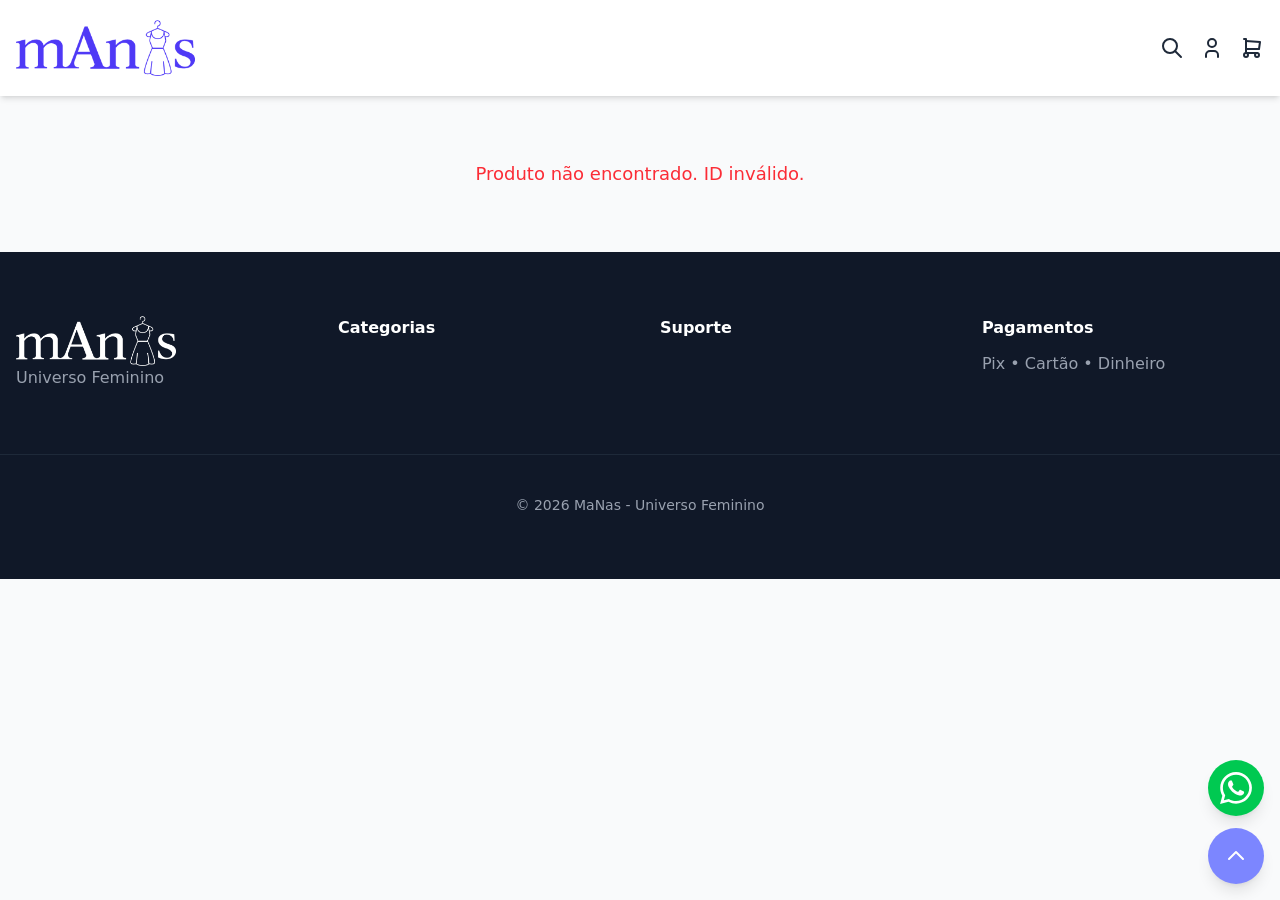
<file: product-details.html>
<!doctype html>
<html lang="pt-BR">
<head>
  <meta charset="UTF-8">
  <meta name="viewport" content="width=device-width, initial-scale=1.0">
  <title>Produto - Manas</title>
  <link href="./output.css" rel="stylesheet">
  <!-- Swiper.js CSS -->
  <link rel="stylesheet" href="https://unpkg.com/swiper/swiper-bundle.min.css" />

  <style>
    .fade-in-section {
      opacity: 0;
      transform: translateY(20px);
      transition: opacity 0.6s ease-out, transform 0.6s ease-out;
    }
    .fade-in-section.is-visible {
      opacity: 1;
      transform: translateY(0);
    }
    /* Custom styles for Swiper navigation buttons to be visible */
    .swiper-button-prev, .swiper-button-next {
      color: var(--color-indigo-400); /* Using Tailwind's indigo-400 color variable */
    }
    .product-thumb-slider .swiper-slide-thumb-active {
      border-color: var(--color-indigo-400);
    }
    #cart-counter.hidden {
      display: none;
    }
    #cart-counter {
      min-width: 1.25rem; /* h-5 */
      height: 1.25rem; /* w-5 */
      font-size: 0.75rem; /* text-xs */
    }
  </style>
</head>
<body class="bg-gray-50 text-gray-800">

  <!-- NAVBAR -->
  <header class="bg-white shadow-md sticky top-0 z-30">
    <div class="max-w-7xl mx-auto px-4 py-5 flex justify-between items-center">

      <a href="index.html"><img src="img/logomanas.png" class="h-14 w-full"></a>

      <!-- Desktop Menu -->
      <nav id="main-nav" class="hidden md:flex md:items-center gap-6 font-medium w-full md:w-auto bg-white md:bg-transparent p-8 md:p-0 shadow-md md:shadow-none md:relative absolute top-full left-0">
        <!-- Menu items will be inserted here by JS -->
      </nav>

      <div class="flex items-center gap-4 text-xl">
        <button id="open-search-btn" class="hover:text-indigo-400 cursor-pointer" aria-label="Buscar produtos"><svg xmlns="http://www.w3.org/2000/svg" class="h-6 w-6" viewBox="0 0 24 24" fill="none" stroke="currentColor" stroke-width="2" stroke-linecap="round" stroke-linejoin="round"><path stroke="none" d="M0 0h24v24H0z" fill="none"/><path d="M10 10m-7 0a7 7 0 1 0 14 0a7 7 0 1 0 -14 0" /><path d="M21 21l-6 -6" /></svg></button>
        <a href="profile.html" class="hover:text-indigo-400 cursor-pointer" aria-label="Minha conta"><svg xmlns="http://www.w3.org/2000/svg" class="h-6 w-6" viewBox="0 0 24 24" fill="none" stroke="currentColor" stroke-width="2" stroke-linecap="round" stroke-linejoin="round"><path stroke="none" d="M0 0h24v24H0z" fill="none"/><path d="M8 7a4 4 0 1 0 8 0a4 4 0 0 0 -8 0" /><path d="M6 21v-2a4 4 0 0 1 4 -4h4a4 4 0 0 1 4 4v2" /></svg></a>
        <a href="cart.html" class="relative hover:text-indigo-400 cursor-pointer" aria-label="Carrinho de compras">
          <svg xmlns="http://www.w3.org/2000/svg" class="h-6 w-6" viewBox="0 0 24 24" fill="none" stroke="currentColor" stroke-width="2" stroke-linecap="round" stroke-linejoin="round"><path stroke="none" d="M0 0h24v24H0z" fill="none"/><path d="M6 19m-2 0a2 2 0 1 0 4 0a2 2 0 1 0 -4 0" /><path d="M17 19m-2 0a2 2 0 1 0 4 0a2 2 0 1 0 -4 0" /><path d="M17 17h-11v-14h-2" /><path d="M6 5l14 1l-1 7h-13" /></svg>
          <span id="cart-counter" class="absolute -top-2 -right-2 bg-red-500 text-white rounded-full flex items-center justify-center hidden">0</span>
        </a>

        <!-- Mobile Menu Button -->
        <button id="mobile-menu-button" class="md:hidden cursor-pointer" aria-label="Abrir menu" aria-controls="main-nav" aria-expanded="false">
          <svg id="menu-icon-open" xmlns="http://www.w3.org/2000/svg" class="h-6 w-6" fill="none" viewBox="0 0 24 24" stroke="currentColor">
            <path stroke-linecap="round" stroke-linejoin="round" stroke-width="2" d="M4 6h16M4 12h16m-7 6h7" />
          </svg>
          <svg id="menu-icon-close" xmlns="http://www.w3.org/2000/svg" class="h-6 w-6 hidden" fill="none" viewBox="0 0 24 24" stroke="currentColor">
            <path stroke-linecap="round" stroke-linejoin="round" stroke-width="2" d="M6 18L18 6M6 6l12 12" />
          </svg>
        </button>
      </div>

    </div>
  <!-- Search Overlay -->
  <div id="search-overlay" class="fixed inset-0 bg-black/50 z-50 hidden items-start md:items-center justify-center pt-20 md:pt-0">
    <div class="bg-white p-8 rounded-xl shadow-lg w-full max-w-md relative mx-4">
      <button id="close-search-btn" class="absolute top-4 right-4 text-gray-500 hover:text-gray-800 cursor-pointer" aria-label="Fechar busca">
        <svg xmlns="http://www.w3.org/2000/svg" class="h-6 w-6" fill="none" viewBox="0 0 24 24" stroke="currentColor">
          <path stroke-linecap="round" stroke-linejoin="round" stroke-width="2" d="M6 18L18 6M6 6l12 12" />
        </svg>
      </button>
      <h3 class="text-2xl font-bold mb-4">Buscar Produtos</h3>
      <div class="flex">
        <input type="text" id="search-input" placeholder="O que você procura?" class="flex-1 p-3 border border-gray-300 rounded-l-lg focus:outline-none focus:ring-2 focus:ring-indigo-400">
        <button id="search-submit-btn" class="bg-indigo-400 text-white px-6 py-3 rounded-r-lg hover:bg-indigo-500 transition-colors cursor-pointer">Buscar</button>
      </div>
    </div>
  </div>
  </header>
  <!-- PRODUCT DETAILS SECTION -->
  <section id="product-details-container" class="w-full md:max-w-7xl mx-auto px-4 py-16 fade-in-section">
    <div class="grid grid-cols-1 md:grid-cols-2 gap-10">
      <!-- Product Image Gallery -->
      <div>
        <!-- Main Product Image Swiper -->
        <div class="swiper product-main-slider rounded-xl shadow-lg mb-4 w-full">
          <div id="product-main-images" class="swiper-wrapper">
            <!-- Main images will be inserted here by JS -->
          </div>
          <!-- Add Navigation -->
          <div class="swiper-button-prev"></div>
          <div class="swiper-button-next"></div>
        </div>

        <!-- Product Thumbnails Swiper -->
        <div class="swiper product-thumb-slider mt-2">
          <div id="product-thumb-images" class="swiper-wrapper">
            <!-- Thumbnail images will be inserted here by JS -->
          </div>
        </div>
      </div>

      <!-- Product Info -->
      <div>
        <h1 id="product-name" class="text-3xl md:text-4xl font-bold mb-4"></h1>
        <div id="product-price" class="text-2xl font-bold mb-6"></div>
        <div id="product-stock" class="text-sm text-indigo-400 mb-6"></div>
        <p id="product-description" class="text-gray-700 mb-6 leading-relaxed"></p>

        <!-- Options -->
        <div id="size-option-container" class="mb-6 hidden">
          <label for="size" class="block text-lg font-semibold mb-2">Tamanho:</label>
          <select id="size-select" class="w-full md:w-1/2 p-3 border border-gray-300 rounded-lg focus:outline-none focus:ring-2 focus:ring-indigo-400"></select>
        </div>

        <div class="mb-6">
          <label for="quantity" class="block text-lg font-semibold mb-2">Quantidade:</label>
          <input type="number" id="quantity" value="1" min="1" class="w-20 p-3 border border-gray-300 rounded-lg text-center focus:outline-none focus:ring-2 focus:ring-indigo-400">
        </div>

        <button id="add-to-cart-btn" class="w-full bg-indigo-400 text-white text-lg font-semibold py-3 rounded-lg hover:bg-indigo-500 transition-colors cursor-pointer">
          Adicionar ao Carrinho
        </button>
      </div>
    </div>
  </section>

  <!-- RELATED PRODUCTS SECTION -->
  <section id="related-products-section" class="bg-white py-16 fade-in-section">
    <div class="max-w-7xl mx-auto px-4">
      <h3 class="text-2xl md:text-3xl font-bold text-center mb-10">
        Produtos Relacionados
      </h3>
      <div id="related-products-list" class="grid grid-cols-2 md:grid-cols-4 gap-8">
        <!-- Related products will be inserted here by JS -->
      </div>
    </div>
  </section>

  <!-- FOOTER -->
  <footer class="bg-gray-900 text-gray-400 py-16 fade-in-section">
    <div class="max-w-7xl mx-auto px-4 grid md:grid-cols-4 gap-10">
      <div>
        <img src="img/logomanas-branco.png" class="w-40">
        <p>Universo Feminino</p>
      </div>
      <div>
        <h4 class="text-white font-bold mb-3">Categorias</h4>
        <ul id="footer-categories" class="space-y-2">
          <!-- Footer categories will be inserted here by JS -->
        </ul>
      </div>
      <div>
        <h4 class="text-white font-bold mb-3">Suporte</h4>
        <ul id="footer-support" class="space-y-2">
          <!-- Footer support links will be inserted here by JS -->
        </ul>
      </div>
      <div>
        <h4 class="text-white font-bold mb-3">Pagamentos</h4>
        <p>Pix • Cartão • Dinheiro</p>
      </div>
    </div>
    <div class="text-center mt-16 pt-10 border-t border-gray-800 text-sm">
      © 2026 MaNas - Universo Feminino
    </div>
  </footer>

  <!-- Floating Action Buttons -->
  <div class="fixed bottom-4 right-4 z-20 flex flex-col gap-3">
    <!-- WhatsApp Button -->
    <a href="https://wa.me/5541000000000?text=Olá!%20Gostaria%20de%20tirar%20uma%20dúvida." target="_blank" class="bg-green-500 text-white h-14 w-14 rounded-full flex items-center justify-center shadow-lg hover:bg-green-600 transition-colors cursor-pointer" aria-label="Contato via WhatsApp">
      <svg xmlns="http://www.w3.org/2000/svg" class="h-8 w-8" viewBox="0 0 24 24" fill="currentColor">
        <path d="M.057 24l1.687-6.163c-1.041-1.804-1.588-3.849-1.587-5.946.003-6.556 5.338-11.891 11.893-11.891 3.181.001 6.167 1.24 8.413 3.488 2.245 2.248 3.481 5.236 3.48 8.414-.003 6.557-5.338 11.892-11.894 11.892-1.99-.001-3.951-.5-5.688-1.448l-6.305 1.654zm6.597-3.807c1.676.995 3.276 1.591 5.392 1.592 5.448 0 9.886-4.434 9.889-9.885.002-5.462-4.415-9.89-9.881-9.89-5.451 0-9.887 4.434-9.889 9.884-.001 2.225.651 3.891 1.746 5.634l-.999 3.648 3.742-.981zm11.387-5.464c-.074-.124-.272-.198-.57-.347-.297-.149-1.758-.868-2.031-.967-.272-.099-.47-.149-.669.149-.198.297-.768.967-.941 1.165-.173.198-.347.223-.644.074-.297-.149-1.255-.462-2.39-1.475-.883-.788-1.48-1.761-1.653-2.059-.173-.297-.018-.458.13-.606.134-.133.297-.347.446-.521.151-.172.2-.296.3-.495.099-.198.05-.372-.025-.521-.075-.148-.669-1.611-.916-2.206-.242-.579-.487-.5-.669-.51-.173-.008-.371-.01-.57-.01s-.521.074-.792.372c-.272.297-1.04 1.016-1.04 2.479 0 1.462 1.065 2.875 1.213 3.074.149.198 2.096 3.2 5.077 4.487.709.306 1.262.489 1.694.626.712.227 1.36.195 1.871.118.571-.085 1.758-.719 2.006-1.413.248-.695.248-1.29.173-1.414z"/>
      </svg>
    </a>
    <!-- Back to Top Button -->
    <button id="back-to-top-btn" class="bg-indigo-400 text-white h-14 w-14 rounded-full flex items-center justify-center shadow-lg hover:bg-indigo-500 transition-all cursor-pointer">
      <svg xmlns="http://www.w3.org/2000/svg" class="h-6 w-6" fill="none" viewBox="0 0 24 24" stroke="currentColor" stroke-width="2">
        <path stroke-linecap="round" stroke-linejoin="round" d="M5 15l7-7 7 7" />
      </svg>
    </button>
  </div>

  <!-- Swiper.js JS -->
  <script src="https://unpkg.com/swiper/swiper-bundle.min.js"></script>

  <script>
    // Mobile Menu Toggle
    const menuButton = document.getElementById('mobile-menu-button');
    const navMenu = document.getElementById('main-nav');
    const openIcon = document.getElementById('menu-icon-open');
    const closeIcon = document.getElementById('menu-icon-close');

    if (menuButton && navMenu && openIcon && closeIcon) {
      menuButton.addEventListener('click', () => {
        const isExpanded = menuButton.getAttribute('aria-expanded') === 'true';
        menuButton.setAttribute('aria-expanded', !isExpanded);
        navMenu.classList.toggle('hidden');
        openIcon.classList.toggle('hidden');
        closeIcon.classList.toggle('hidden');
      });
    }

    // Animate on Scroll
    const sectionsToAnimate = document.querySelectorAll('.fade-in-section');
    const observerOptions = {
      root: null,
      rootMargin: '0px',
      threshold: 0.1
    };
    const observer = new IntersectionObserver((entries, observer) => {
      entries.forEach(entry => {
        if (entry.isIntersecting) {
          entry.target.classList.add('is-visible');
          observer.unobserve(entry.target);
        }
      });
    }, observerOptions);
    sectionsToAnimate.forEach(section => {
      observer.observe(section);
    });

    // Update Cart Counter
    const updateCartCounter = () => {
      const cart = JSON.parse(localStorage.getItem('cart')) || [];
      const totalItems = cart.reduce((sum, item) => sum + item.quantity, 0);
      const counter = document.getElementById('cart-counter');
      if (totalItems > 0) {
        counter.textContent = totalItems;
        counter.classList.remove('hidden');
      } else {
        counter.classList.add('hidden');
      }
    };

    // Load Site Data (Menu & Footer)
    const loadSiteData = () => {
      fetch('site-data.json')
        .then(response => response.json())
        .then(data => {
        const currentPage = window.location.pathname.split('/').pop() || 'index.html';
          // Populate Header Menu
          const navMenu = document.getElementById('main-nav');
          data.headerMenu.forEach(item => {
          const isActive = item.href === currentPage;
          const activeClasses = isActive ? 'border-b-2 border-indigo-400' : '';
          navMenu.innerHTML += `<a href="${item.href}" class="block md:inline hover:text-indigo-400 transition-colors py-2 ${activeClasses}">${item.text}</a>`;
          });

          // Populate Footer Categories
          const footerCategories = document.getElementById('footer-categories');
          data.footer.categorias.forEach(item => {
            footerCategories.innerHTML += `<li><a href="${item.href}" class="hover:text-white">${item.text}</a></li>`;
          });

          // Populate Footer Support
          const footerSupport = document.getElementById('footer-support');
          data.footer.suporte.forEach(item => {
            footerSupport.innerHTML += `<li><a href="${item.href}" class="hover:text-white">${item.text}</a></li>`;
          });
        }).catch(error => console.error('Erro ao carregar dados do site:', error));
    };

    // Load Product Details
    document.addEventListener('DOMContentLoaded', () => {
      const params = new URLSearchParams(window.location.search);
      const productId = parseInt(params.get('id'));
      const container = document.getElementById('product-details-container');
      const addToCartButton = document.getElementById('add-to-cart-btn');

      if (!productId) {
        container.innerHTML = '<p class="text-center text-red-500 text-lg">Produto não encontrado. ID inválido.</p>';
        document.getElementById('related-products-section').style.display = 'none';
        return;
      }

      fetch('products.json')
        .then(response => response.json())
        .then(products => {
          const product = products.find(p => p.id === productId);

          if (!product) {
            container.innerHTML = '<p class="text-center text-red-500 text-lg">Produto não encontrado.</p>';
            document.getElementById('related-products-section').style.display = 'none';
            return;
          }

          // Populate product info
          document.title = `${product.nome} - FashionStore`;
          document.getElementById('product-name').textContent = product.nome;
          document.getElementById('product-description').textContent = product.descricao;
          document.getElementById('product-stock').textContent = `Em estoque: ${product.estoque} unidades`;

          // Populate price
          const priceContainer = document.getElementById('product-price');
          if (product.promocao.ativo) {
            priceContainer.innerHTML = `
              <span class="text-gray-500 line-through mr-2">R$ ${product.preco.toFixed(2).replace('.', ',')}</span>
              <span class="text-indigo-500">R$ ${product.promocao.preco_promocional.toFixed(2).replace('.', ',')}</span>
            `;
          } else {
            priceContainer.innerHTML = `<span class="text-indigo-500">R$ ${product.preco.toFixed(2).replace('.', ',')}</span>`;
          }

          // Populate image gallery
          const mainImagesContainer = document.getElementById('product-main-images');
          const thumbImagesContainer = document.getElementById('product-thumb-images');
          product.imagens_galeria.forEach((imgUrl, index) => {
            mainImagesContainer.innerHTML += `
              <div class="swiper-slide">
                <img src="${imgUrl}" alt="${product.nome} - vista ${index + 1}" class="w-full h-80 md:h-96 object-cover">
              </div>`;
            thumbImagesContainer.innerHTML += `
              <div class="swiper-slide border-2 border-transparent rounded-lg cursor-pointer opacity-75 hover:opacity-100 transition-opacity">
                <img src="${imgUrl}" alt="${product.nome} - thumbnail ${index + 1}" class="w-full h-24 object-cover rounded-lg">
              </div>`;
          });

          // Initialize Swipers
          var productThumbSlider = new Swiper(".product-thumb-slider", {
            spaceBetween: 10,
            freeMode: true,
            watchSlidesProgress: true,
            breakpoints: {
              320: { slidesPerView: 3 },
              480: { slidesPerView: 4 },
              640: { slidesPerView: 4 },
            }
          });
          new Swiper(".product-main-slider", {
            spaceBetween: 10,
            navigation: {
              nextEl: ".product-main-slider .swiper-button-next",
              prevEl: ".product-main-slider .swiper-button-prev",
            },
            thumbs: {
              swiper: productThumbSlider,
            },
          });

          // Populate size options
          if (product.opcoes && product.opcoes.tamanhos && product.opcoes.tamanhos.length > 0) {
            const sizeContainer = document.getElementById('size-option-container');
            const sizeSelect = document.getElementById('size-select');
            sizeContainer.classList.remove('hidden');
            sizeSelect.innerHTML = '<option>Selecione um tamanho</option>';
            product.opcoes.tamanhos.forEach(size => {
              sizeSelect.innerHTML += `<option>${size}</option>`;
            });
          }

          // Populate related products
          const relatedProductsContainer = document.getElementById('related-products-list');
          const relatedProducts = products.filter(p => p.categoria === product.categoria && p.id !== product.id).slice(0, 4);

          if (relatedProducts.length > 0) {
            relatedProducts.forEach(related => {
              const productCard = document.createElement('a');
              productCard.href = `product-details.html?id=${related.id}`;
              productCard.className = 'block bg-white rounded-xl p-4 shadow hover:shadow-lg transition-shadow';

              const priceHtml = related.promocao.ativo
                ? `
                  <p class="text-sm text-gray-500 line-through">
                    R$ ${related.preco.toFixed(2).replace('.', ',')}
                  </p>
                  <p class="text-indigo-500 font-bold">
                    R$ ${related.promocao.preco_promocional.toFixed(2).replace('.', ',')}
                  </p>
                `
                : `
                  <p class="text-indigo-500 font-bold">
                    R$ ${related.preco.toFixed(2).replace('.', ',')}
                  </p>
                `;

              productCard.innerHTML = `
                <img src="${related.imagem_principal}" alt="${related.nome}" class="rounded-lg mb-4 w-full h-48 object-cover">
                <h4 class="font-semibold text-lg">
                  ${related.nome}
                </h4>
                ${priceHtml}
                <button class="mt-3 w-full bg-indigo-400 text-white py-2 rounded-lg hover:bg-indigo-500 transition-colors">
                  Ver detalhes
                </button>
              `;
              relatedProductsContainer.appendChild(productCard);
            });
          } else {
            document.getElementById('related-products-section').style.display = 'none';
          }

        })
        .catch(error => {
          console.error('Erro ao carregar os detalhes do produto:', error);
          container.innerHTML = '<p class="text-center text-red-500 text-lg">Erro ao carregar o produto. Tente novamente mais tarde.</p>';
          document.getElementById('related-products-section').style.display = 'none';
        });

      // Add to Cart Logic
      addToCartButton.addEventListener('click', () => {
        fetch('products.json')
          .then(res => res.json())
          .then(products => {
            const product = products.find(p => p.id === productId);
            if (!product) return;

            const quantity = parseInt(document.getElementById('quantity').value);
            const sizeSelect = document.getElementById('size-select');
            const size = sizeSelect.value !== 'Selecione um tamanho' ? sizeSelect.value : null;

            let cart = JSON.parse(localStorage.getItem('cart')) || [];
            
            // Check if item with same id and size already exists
            const existingItemIndex = cart.findIndex(item => item.id === product.id && item.size === size);

            if (existingItemIndex > -1) {
              // If exists, just update the quantity
              cart[existingItemIndex].quantity += quantity;
            } else {
              // If not, add as a new item
              const cartItem = {
                id: product.id,
                name: product.nome,
                price: product.promocao.ativo ? product.promocao.preco_promocional : product.preco,
                image: product.imagem_principal,
                quantity: quantity,
                size: size
              };
              cart.push(cartItem);
            }

            localStorage.setItem('cart', JSON.stringify(cart));

            // Redirect to cart page
            window.location.href = 'cart.html';
          });
      });

      loadSiteData();
      updateCartCounter();
    });
  </script>

  <script>
    // Search Overlay Logic
    const openSearchBtn = document.getElementById('open-search-btn');
    const closeSearchBtn = document.getElementById('close-search-btn');
    const searchOverlay = document.getElementById('search-overlay');
    const searchInput = document.getElementById('search-input');
    const searchSubmitBtn = document.getElementById('search-submit-btn');

    const performSearch = () => {
      const query = searchInput.value.trim();
      if (query) {
        window.location.href = `index.html?search=${encodeURIComponent(query)}`;
      }
    };

    openSearchBtn.addEventListener('click', () => {
      searchOverlay.classList.remove('hidden');
      searchOverlay.classList.add('flex');
      searchInput.focus();
    });

    closeSearchBtn.addEventListener('click', () => {
      searchOverlay.classList.add('hidden');
      searchOverlay.classList.remove('flex');
    });

    searchSubmitBtn.addEventListener('click', performSearch);
    searchInput.addEventListener('keyup', (e) => {
      if (e.key === 'Enter') performSearch();
    });
  </script>

  <script>
    // Back to top button logic
    const backToTopButton = document.getElementById('back-to-top-btn');

    window.addEventListener('scroll', () => {
      if (window.scrollY > 300) {
        backToTopButton.classList.add('show');
      } else {
        backToTopButton.classList.remove('show');
      }
    });

    backToTopButton.addEventListener('click', () => {
      window.scrollTo({
        top: 0,
        behavior: 'smooth'
      });
    });
  </script>
</body>
</html>
</file>
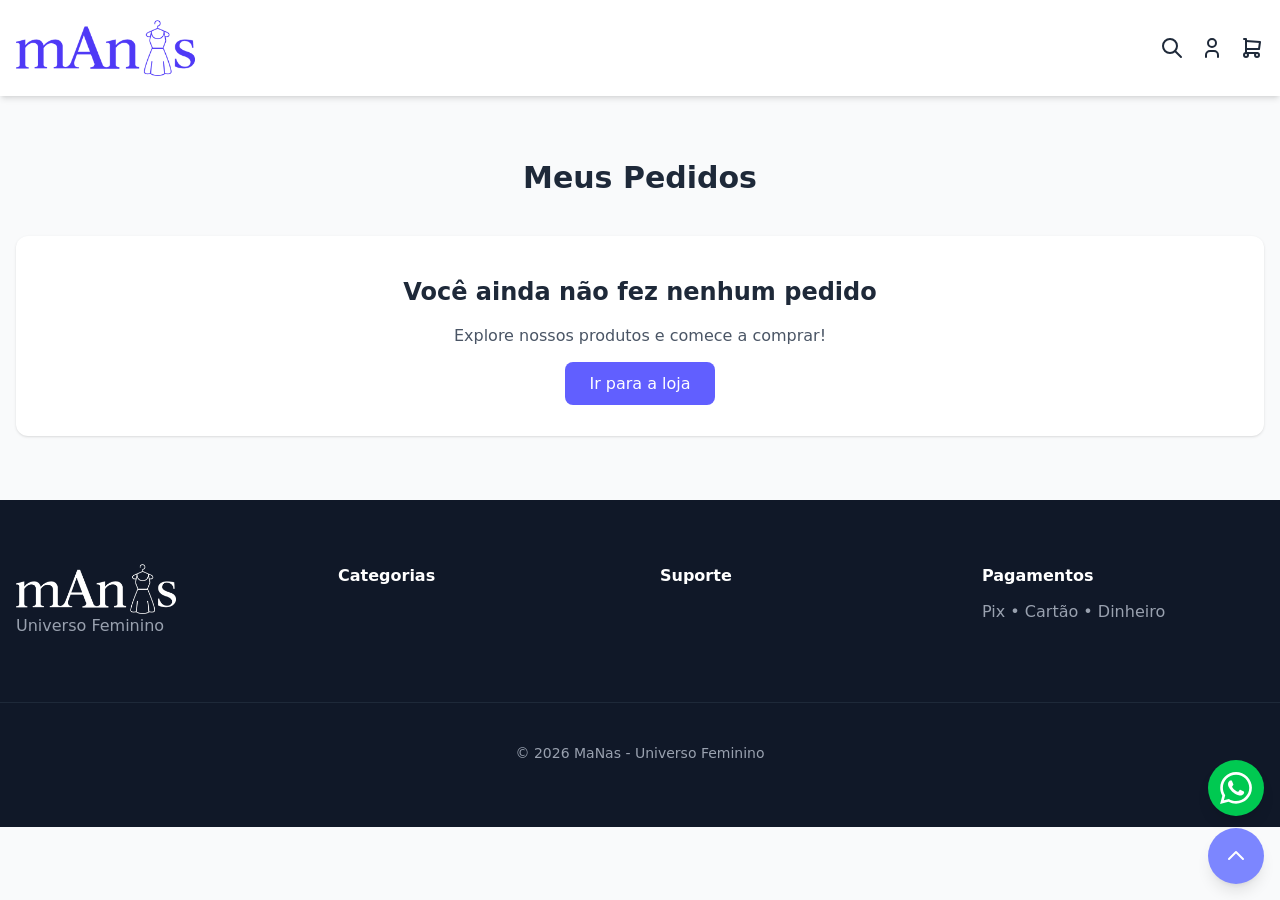
<file: profile.html>
<!doctype html>
<html lang="pt-BR">
<head>
  <meta charset="UTF-8">
  <meta name="viewport" content="width=device-width, initial-scale=1.0">
  <title>Meu Perfil - Manas</title>
  <link href="./output.css" rel="stylesheet">

  <style>
    .fade-in-section {
      opacity: 0;
      transform: translateY(20px);
      transition: opacity 0.6s ease-out, transform 0.6s ease-out;
    }
    .fade-in-section.is-visible {
      opacity: 1;
      transform: translateY(0);
    }
    #cart-counter.hidden {
      display: none;
    }
    #cart-counter {
      min-width: 1.25rem; /* h-5 */
      height: 1.25rem; /* w-5 */
      font-size: 0.75rem; /* text-xs */
    }
  </style>
</head>
<body class="bg-gray-50 text-gray-800">

  <!-- NAVBAR -->
  <header class="bg-white shadow-md sticky top-0 z-30">
    <div class="max-w-7xl mx-auto px-4 py-5 flex justify-between items-center">

      <a href="index.html"><img src="img/logomanas.png" class="h-14 w-full"></a>

      <!-- Desktop Menu -->
      <nav id="main-nav" class="hidden md:flex md:items-center gap-6 font-medium w-full md:w-auto bg-white md:bg-transparent p-8 md:p-0 shadow-md md:shadow-none md:relative absolute top-full left-0">
        <!-- Menu items will be inserted here by JS -->
      </nav>

      <div class="flex items-center gap-4 text-xl">
        <button id="open-search-btn" class="hover:text-indigo-400 cursor-pointer" aria-label="Buscar produtos"><svg xmlns="http://www.w3.org/2000/svg" class="h-6 w-6" viewBox="0 0 24 24" fill="none" stroke="currentColor" stroke-width="2" stroke-linecap="round" stroke-linejoin="round"><path stroke="none" d="M0 0h24v24H0z" fill="none"/><path d="M10 10m-7 0a7 7 0 1 0 14 0a7 7 0 1 0 -14 0" /><path d="M21 21l-6 -6" /></svg></button>
        <a href="profile.html" class="hover:text-indigo-400 cursor-pointer" aria-label="Minha conta"><svg xmlns="http://www.w3.org/2000/svg" class="h-6 w-6" viewBox="0 0 24 24" fill="none" stroke="currentColor" stroke-width="2" stroke-linecap="round" stroke-linejoin="round"><path stroke="none" d="M0 0h24v24H0z" fill="none"/><path d="M8 7a4 4 0 1 0 8 0a4 4 0 0 0 -8 0" /><path d="M6 21v-2a4 4 0 0 1 4 -4h4a4 4 0 0 1 4 4v2" /></svg></a>
        <a href="cart.html" class="relative hover:text-indigo-400 cursor-pointer" aria-label="Carrinho de compras">
          <svg xmlns="http://www.w3.org/2000/svg" class="h-6 w-6" viewBox="0 0 24 24" fill="none" stroke="currentColor" stroke-width="2" stroke-linecap="round" stroke-linejoin="round"><path stroke="none" d="M0 0h24v24H0z" fill="none"/><path d="M6 19m-2 0a2 2 0 1 0 4 0a2 2 0 1 0 -4 0" /><path d="M17 19m-2 0a2 2 0 1 0 4 0a2 2 0 1 0 -4 0" /><path d="M17 17h-11v-14h-2" /><path d="M6 5l14 1l-1 7h-13" /></svg>
          <span id="cart-counter" class="absolute -top-2 -right-2 bg-red-500 text-white rounded-full flex items-center justify-center hidden">0</span>
        </a>

        <!-- Mobile Menu Button -->
        <button id="mobile-menu-button" class="md:hidden cursor-pointer" aria-label="Abrir menu" aria-controls="main-nav" aria-expanded="false">
          <svg id="menu-icon-open" xmlns="http://www.w3.org/2000/svg" class="h-6 w-6" fill="none" viewBox="0 0 24 24" stroke="currentColor">
            <path stroke-linecap="round" stroke-linejoin="round" stroke-width="2" d="M4 6h16M4 12h16m-7 6h7" />
          </svg>
          <svg id="menu-icon-close" xmlns="http://www.w3.org/2000/svg" class="h-6 w-6 hidden" fill="none" viewBox="0 0 24 24" stroke="currentColor">
            <path stroke-linecap="round" stroke-linejoin="round" stroke-width="2" d="M6 18L18 6M6 6l12 12" />
          </svg>
        </button>
      </div>

    </div>
  <!-- Search Overlay -->
  <div id="search-overlay" class="fixed inset-0 bg-black/50 z-50 hidden items-start md:items-center justify-center pt-20 md:pt-0">
    <div class="bg-white p-8 rounded-xl shadow-lg w-full max-w-md relative mx-4">
      <button id="close-search-btn" class="absolute top-4 right-4 text-gray-500 hover:text-gray-800 cursor-pointer" aria-label="Fechar busca">
        <svg xmlns="http://www.w3.org/2000/svg" class="h-6 w-6" fill="none" viewBox="0 0 24 24" stroke="currentColor">
          <path stroke-linecap="round" stroke-linejoin="round" stroke-width="2" d="M6 18L18 6M6 6l12 12" />
        </svg>
      </button>
      <h3 class="text-2xl font-bold mb-4">Buscar Produtos</h3>
      <div class="flex">
        <input type="text" id="search-input" placeholder="O que você procura?" class="flex-1 p-3 border border-gray-300 rounded-l-lg focus:outline-none focus:ring-2 focus:ring-indigo-400">
        <button id="search-submit-btn" class="bg-indigo-400 text-white px-6 py-3 rounded-r-lg hover:bg-indigo-500 transition-colors cursor-pointer">Buscar</button>
      </div>
    </div>
  </div>
  </header>
  <!-- ORDERS SECTION -->
  <main class="max-w-7xl mx-auto px-4 py-16 fade-in-section">
    <h1 class="text-2xl md:text-3xl font-bold text-center mb-10">Meus Pedidos</h1>

    <div id="orders-container" class="space-y-8">
      <!-- Orders will be dynamically inserted here -->
    </div>
  </main>

  <!-- FOOTER -->
  <footer class="bg-gray-900 text-gray-400 py-16 fade-in-section">
    <div class="max-w-7xl mx-auto px-4 grid md:grid-cols-4 gap-10">
      <div>
        <img src="img/logomanas-branco.png" class="w-40">
        <p>Universo Feminino</p>
      </div>
      <div>
        <h4 class="text-white font-bold mb-3">Categorias</h4>
        <ul id="footer-categories" class="space-y-2">
          <!-- Footer categories will be inserted here by JS -->
        </ul>
      </div>
      <div>
        <h4 class="text-white font-bold mb-3">Suporte</h4>
        <ul id="footer-support" class="space-y-2">
          <!-- Footer support links will be inserted here by JS -->
        </ul>
      </div>
      <div>
        <h4 class="text-white font-bold mb-3">Pagamentos</h4>
        <p>Pix • Cartão • Dinheiro</p>
      </div>
    </div>
    <div class="text-center mt-16 pt-10 border-t border-gray-800 text-sm">
      © 2026 MaNas - Universo Feminino
    </div>
  </footer>

  <!-- Floating Action Buttons -->
  <div class="fixed bottom-4 right-4 z-20 flex flex-col gap-3">
    <!-- WhatsApp Button -->
    <a href="https://wa.me/5541000000000?text=Olá!%20Gostaria%20de%20tirar%20uma%20dúvida." target="_blank" class="bg-green-500 text-white h-14 w-14 rounded-full flex items-center justify-center shadow-lg hover:bg-green-600 transition-colors cursor-pointer" aria-label="Contato via WhatsApp">
      <svg xmlns="http://www.w3.org/2000/svg" class="h-8 w-8" viewBox="0 0 24 24" fill="currentColor">
        <path d="M.057 24l1.687-6.163c-1.041-1.804-1.588-3.849-1.587-5.946.003-6.556 5.338-11.891 11.893-11.891 3.181.001 6.167 1.24 8.413 3.488 2.245 2.248 3.481 5.236 3.48 8.414-.003 6.557-5.338 11.892-11.894 11.892-1.99-.001-3.951-.5-5.688-1.448l-6.305 1.654zm6.597-3.807c1.676.995 3.276 1.591 5.392 1.592 5.448 0 9.886-4.434 9.889-9.885.002-5.462-4.415-9.89-9.881-9.89-5.451 0-9.887 4.434-9.889 9.884-.001 2.225.651 3.891 1.746 5.634l-.999 3.648 3.742-.981zm11.387-5.464c-.074-.124-.272-.198-.57-.347-.297-.149-1.758-.868-2.031-.967-.272-.099-.47-.149-.669.149-.198.297-.768.967-.941 1.165-.173.198-.347.223-.644.074-.297-.149-1.255-.462-2.39-1.475-.883-.788-1.48-1.761-1.653-2.059-.173-.297-.018-.458.13-.606.134-.133.297-.347.446-.521.151-.172.2-.296.3-.495.099-.198.05-.372-.025-.521-.075-.148-.669-1.611-.916-2.206-.242-.579-.487-.5-.669-.51-.173-.008-.371-.01-.57-.01s-.521.074-.792.372c-.272.297-1.04 1.016-1.04 2.479 0 1.462 1.065 2.875 1.213 3.074.149.198 2.096 3.2 5.077 4.487.709.306 1.262.489 1.694.626.712.227 1.36.195 1.871.118.571-.085 1.758-.719 2.006-1.413.248-.695.248-1.29.173-1.414z"/>
      </svg>
    </a>
    <!-- Back to Top Button -->
    <button id="back-to-top-btn" class="bg-indigo-400 text-white h-14 w-14 rounded-full flex items-center justify-center shadow-lg hover:bg-indigo-500 transition-all cursor-pointer">
      <svg xmlns="http://www.w3.org/2000/svg" class="h-6 w-6" fill="none" viewBox="0 0 24 24" stroke="currentColor" stroke-width="2">
        <path stroke-linecap="round" stroke-linejoin="round" d="M5 15l7-7 7 7" />
      </svg>
    </button>
  </div>

  <script>
    // Mobile Menu Toggle
    const menuButton = document.getElementById('mobile-menu-button');
    const navMenu = document.getElementById('main-nav');
    const openIcon = document.getElementById('menu-icon-open');
    const closeIcon = document.getElementById('menu-icon-close');

    if (menuButton && navMenu && openIcon && closeIcon) {
      menuButton.addEventListener('click', () => {
        const isExpanded = menuButton.getAttribute('aria-expanded') === 'true';
        menuButton.setAttribute('aria-expanded', !isExpanded);
        navMenu.classList.toggle('hidden');
        openIcon.classList.toggle('hidden');
        closeIcon.classList.toggle('hidden');
      });
    }

    // Animate on Scroll
    const sectionsToAnimate = document.querySelectorAll('.fade-in-section');
    const observerOptions = { root: null, rootMargin: '0px', threshold: 0.1 };
    const observer = new IntersectionObserver((entries, observer) => {
      entries.forEach(entry => {
        if (entry.isIntersecting) {
          entry.target.classList.add('is-visible');
          observer.unobserve(entry.target);
        }
      });
    }, observerOptions);
    sectionsToAnimate.forEach(section => { observer.observe(section); });

    // Update Cart Counter
    const updateCartCounter = () => {
      const cart = JSON.parse(localStorage.getItem('cart')) || [];
      const totalItems = cart.reduce((sum, item) => sum + item.quantity, 0);
      const counter = document.getElementById('cart-counter');
      if (totalItems > 0) {
        counter.textContent = totalItems;
        counter.classList.remove('hidden');
      } else {
        counter.classList.add('hidden');
      }
    };

    // Load Site Data (Menu & Footer)
    const loadSiteData = () => {
      fetch('site-data.json')
        .then(response => response.json())
        .then(data => {
        const currentPage = window.location.pathname.split('/').pop() || 'index.html';
          // Populate Header Menu
          const navMenu = document.getElementById('main-nav');
          data.headerMenu.forEach(item => {
          const isActive = item.href === currentPage;
          const activeClasses = isActive ? 'border-b-2 border-indigo-400' : '';
          navMenu.innerHTML += `<a href="${item.href}" class="block md:inline hover:text-indigo-400 transition-colors py-2 ${activeClasses}">${item.text}</a>`;
          });

          // Populate Footer Categories
          const footerCategories = document.getElementById('footer-categories');
          data.footer.categorias.forEach(item => {
            footerCategories.innerHTML += `<li><a href="${item.href}" class="hover:text-white">${item.text}</a></li>`;
          });

          // Populate Footer Support
          const footerSupport = document.getElementById('footer-support');
          data.footer.suporte.forEach(item => {
            footerSupport.innerHTML += `<li><a href="${item.href}" class="hover:text-white">${item.text}</a></li>`;
          });
        }).catch(error => console.error('Erro ao carregar dados do site:', error));
    };

    // Orders Logic
    document.addEventListener('DOMContentLoaded', () => {
      const ordersContainer = document.getElementById('orders-container');
      const purchaseHistory = JSON.parse(localStorage.getItem('purchaseHistory')) || [];

      if (purchaseHistory.length === 0) {
        ordersContainer.innerHTML = `
          <div class="text-center bg-white p-10 rounded-xl shadow">
            <h2 class="text-2xl font-semibold mb-4">Você ainda não fez nenhum pedido</h2>
            <p class="text-gray-600 mb-6">Explore nossos produtos e comece a comprar!</p>
            <a href="index.html" class="bg-indigo-500 text-white px-6 py-3 rounded-lg hover:bg-indigo-400 transition-colors">
              Ir para a loja
            </a>
          </div>`;
        return;
      }

      // Sort orders from newest to oldest
      purchaseHistory.sort((a, b) => b.id - a.id);

      purchaseHistory.forEach(order => {
        const orderCard = document.createElement('div');
        orderCard.className = 'bg-white p-6 rounded-xl shadow';

        let itemsHtml = '';
        order.items.forEach(item => {
          itemsHtml += `
            <div class="flex items-center gap-4 py-2 border-b last:border-b-0">
              <img src="${item.image}" alt="${item.name}" class="w-16 h-16 object-cover rounded-lg">
              <div class="flex-grow">
                <h4 class="font-semibold">${item.name}</h4>
                <p class="text-sm text-gray-600">Qtd: ${item.quantity}</p>
              </div>
              <p class="font-semibold">R$ ${(item.price * item.quantity).toFixed(2).replace('.', ',')}</p>
            </div>
          `;
        });

        orderCard.innerHTML = `
          <div class="flex justify-between items-center border-b pb-4 mb-4">
            <div>
              <h3 class="font-bold text-lg">Pedido #${order.id}</h3>
              <p class="text-sm text-gray-600">Realizado em: ${order.date}</p>
            </div>
            <div class="text-right">
              <p class="font-bold text-lg">${order.total}</p>
              <p class="text-sm text-gray-600">(${order.shippingMethod})</p>
            </div>
          </div>
          <div class="space-y-2">
            ${itemsHtml}
          </div>
        `;
        ordersContainer.appendChild(orderCard);
      });

      loadSiteData();
      updateCartCounter();
    });

    // Search Overlay Logic
    const openSearchBtn = document.getElementById('open-search-btn');
    const closeSearchBtn = document.getElementById('close-search-btn');
    const searchOverlay = document.getElementById('search-overlay');
    const searchInput = document.getElementById('search-input');
    const searchSubmitBtn = document.getElementById('search-submit-btn');

    const performSearch = () => {
      const query = searchInput.value.trim();
      if (query) {
        window.location.href = `index.html?search=${encodeURIComponent(query)}`;
      }
    };

    openSearchBtn.addEventListener('click', () => {
      searchOverlay.classList.remove('hidden');
      searchOverlay.classList.add('flex');
      searchInput.focus();
    });

    closeSearchBtn.addEventListener('click', () => {
      searchOverlay.classList.add('hidden');
      searchOverlay.classList.remove('flex');
    });

    searchSubmitBtn.addEventListener('click', performSearch);
    searchInput.addEventListener('keyup', (e) => {
      if (e.key === 'Enter') performSearch();
    });

    // Back to top button logic
    const backToTopButton = document.getElementById('back-to-top-btn');
    window.addEventListener('scroll', () => {
      if (window.scrollY > 300) {
        backToTopButton.classList.add('show');
      } else {
        backToTopButton.classList.remove('show');
      }
    });
    backToTopButton.addEventListener('click', () => {
      window.scrollTo({ top: 0, behavior: 'smooth' });
    });
  </script>

</body>
</html>
</file>
<file: output.css>
/*! tailwindcss v4.2.1 | MIT License | https://tailwindcss.com */
@layer properties;
@layer theme, base, components, utilities;
@layer theme {
  :root, :host {
    --font-sans: ui-sans-serif, system-ui, sans-serif, "Apple Color Emoji",
      "Segoe UI Emoji", "Segoe UI Symbol", "Noto Color Emoji";
    --font-mono: ui-monospace, SFMono-Regular, Menlo, Monaco, Consolas, "Liberation Mono",
      "Courier New", monospace;
    --color-red-500: oklch(63.7% 0.237 25.331);
    --color-red-700: oklch(50.5% 0.213 27.518);
    --color-green-500: oklch(72.3% 0.219 149.579);
    --color-green-600: oklch(62.7% 0.194 149.214);
    --color-indigo-100: oklch(93% 0.034 272.788);
    --color-indigo-200: oklch(87% 0.065 274.039);
    --color-indigo-400: oklch(67.3% 0.182 276.935);
    --color-indigo-500: oklch(58.5% 0.233 277.117);
    --color-indigo-600: oklch(51.1% 0.262 276.966);
    --color-indigo-700: oklch(45.7% 0.24 277.023);
    --color-indigo-950: oklch(25.7% 0.09 281.288);
    --color-gray-50: oklch(98.5% 0.002 247.839);
    --color-gray-100: oklch(96.7% 0.003 264.542);
    --color-gray-300: oklch(87.2% 0.01 258.338);
    --color-gray-400: oklch(70.7% 0.022 261.325);
    --color-gray-500: oklch(55.1% 0.027 264.364);
    --color-gray-600: oklch(44.6% 0.03 256.802);
    --color-gray-700: oklch(37.3% 0.034 259.733);
    --color-gray-800: oklch(27.8% 0.033 256.848);
    --color-gray-900: oklch(21% 0.034 264.665);
    --color-black: #000;
    --color-white: #fff;
    --spacing: 0.25rem;
    --container-md: 28rem;
    --container-3xl: 48rem;
    --container-7xl: 80rem;
    --text-xs: 0.75rem;
    --text-xs--line-height: calc(1 / 0.75);
    --text-sm: 0.875rem;
    --text-sm--line-height: calc(1.25 / 0.875);
    --text-lg: 1.125rem;
    --text-lg--line-height: calc(1.75 / 1.125);
    --text-xl: 1.25rem;
    --text-xl--line-height: calc(1.75 / 1.25);
    --text-2xl: 1.5rem;
    --text-2xl--line-height: calc(2 / 1.5);
    --text-3xl: 1.875rem;
    --text-3xl--line-height: calc(2.25 / 1.875);
    --text-4xl: 2.25rem;
    --text-4xl--line-height: calc(2.5 / 2.25);
    --font-weight-medium: 500;
    --font-weight-semibold: 600;
    --font-weight-bold: 700;
    --leading-relaxed: 1.625;
    --radius-lg: 0.5rem;
    --radius-xl: 0.75rem;
    --default-transition-duration: 150ms;
    --default-transition-timing-function: cubic-bezier(0.4, 0, 0.2, 1);
    --default-font-family: var(--font-sans);
    --default-mono-font-family: var(--font-mono);
  }
}
@layer base {
  *, ::after, ::before, ::backdrop, ::file-selector-button {
    box-sizing: border-box;
    margin: 0;
    padding: 0;
    border: 0 solid;
  }
  html, :host {
    line-height: 1.5;
    -webkit-text-size-adjust: 100%;
    tab-size: 4;
    font-family: var(--default-font-family, ui-sans-serif, system-ui, sans-serif, "Apple Color Emoji", "Segoe UI Emoji", "Segoe UI Symbol", "Noto Color Emoji");
    font-feature-settings: var(--default-font-feature-settings, normal);
    font-variation-settings: var(--default-font-variation-settings, normal);
    -webkit-tap-highlight-color: transparent;
  }
  hr {
    height: 0;
    color: inherit;
    border-top-width: 1px;
  }
  abbr:where([title]) {
    -webkit-text-decoration: underline dotted;
    text-decoration: underline dotted;
  }
  h1, h2, h3, h4, h5, h6 {
    font-size: inherit;
    font-weight: inherit;
  }
  a {
    color: inherit;
    -webkit-text-decoration: inherit;
    text-decoration: inherit;
  }
  b, strong {
    font-weight: bolder;
  }
  code, kbd, samp, pre {
    font-family: var(--default-mono-font-family, ui-monospace, SFMono-Regular, Menlo, Monaco, Consolas, "Liberation Mono", "Courier New", monospace);
    font-feature-settings: var(--default-mono-font-feature-settings, normal);
    font-variation-settings: var(--default-mono-font-variation-settings, normal);
    font-size: 1em;
  }
  small {
    font-size: 80%;
  }
  sub, sup {
    font-size: 75%;
    line-height: 0;
    position: relative;
    vertical-align: baseline;
  }
  sub {
    bottom: -0.25em;
  }
  sup {
    top: -0.5em;
  }
  table {
    text-indent: 0;
    border-color: inherit;
    border-collapse: collapse;
  }
  :-moz-focusring {
    outline: auto;
  }
  progress {
    vertical-align: baseline;
  }
  summary {
    display: list-item;
  }
  ol, ul, menu {
    list-style: none;
  }
  img, svg, video, canvas, audio, iframe, embed, object {
    display: block;
    vertical-align: middle;
  }
  img, video {
    max-width: 100%;
    height: auto;
  }
  button, input, select, optgroup, textarea, ::file-selector-button {
    font: inherit;
    font-feature-settings: inherit;
    font-variation-settings: inherit;
    letter-spacing: inherit;
    color: inherit;
    border-radius: 0;
    background-color: transparent;
    opacity: 1;
  }
  :where(select:is([multiple], [size])) optgroup {
    font-weight: bolder;
  }
  :where(select:is([multiple], [size])) optgroup option {
    padding-inline-start: 20px;
  }
  ::file-selector-button {
    margin-inline-end: 4px;
  }
  ::placeholder {
    opacity: 1;
  }
  @supports (not (-webkit-appearance: -apple-pay-button))  or (contain-intrinsic-size: 1px) {
    ::placeholder {
      color: currentcolor;
      @supports (color: color-mix(in lab, red, red)) {
        color: color-mix(in oklab, currentcolor 50%, transparent);
      }
    }
  }
  textarea {
    resize: vertical;
  }
  ::-webkit-search-decoration {
    -webkit-appearance: none;
  }
  ::-webkit-date-and-time-value {
    min-height: 1lh;
    text-align: inherit;
  }
  ::-webkit-datetime-edit {
    display: inline-flex;
  }
  ::-webkit-datetime-edit-fields-wrapper {
    padding: 0;
  }
  ::-webkit-datetime-edit, ::-webkit-datetime-edit-year-field, ::-webkit-datetime-edit-month-field, ::-webkit-datetime-edit-day-field, ::-webkit-datetime-edit-hour-field, ::-webkit-datetime-edit-minute-field, ::-webkit-datetime-edit-second-field, ::-webkit-datetime-edit-millisecond-field, ::-webkit-datetime-edit-meridiem-field {
    padding-block: 0;
  }
  ::-webkit-calendar-picker-indicator {
    line-height: 1;
  }
  :-moz-ui-invalid {
    box-shadow: none;
  }
  button, input:where([type="button"], [type="reset"], [type="submit"]), ::file-selector-button {
    appearance: button;
  }
  ::-webkit-inner-spin-button, ::-webkit-outer-spin-button {
    height: auto;
  }
  [hidden]:where(:not([hidden="until-found"])) {
    display: none !important;
  }
}
@layer utilities {
  .visible {
    visibility: visible;
  }
  .absolute {
    position: absolute;
  }
  .fixed {
    position: fixed;
  }
  .relative {
    position: relative;
  }
  .sticky {
    position: sticky;
  }
  .inset-0 {
    inset: calc(var(--spacing) * 0);
  }
  .-top-2 {
    top: calc(var(--spacing) * -2);
  }
  .top-0 {
    top: calc(var(--spacing) * 0);
  }
  .top-4 {
    top: calc(var(--spacing) * 4);
  }
  .top-full {
    top: 100%;
  }
  .-right-2 {
    right: calc(var(--spacing) * -2);
  }
  .right-4 {
    right: calc(var(--spacing) * 4);
  }
  .bottom-4 {
    bottom: calc(var(--spacing) * 4);
  }
  .left-0 {
    left: calc(var(--spacing) * 0);
  }
  .z-10 {
    z-index: 10;
  }
  .z-20 {
    z-index: 20;
  }
  .z-30 {
    z-index: 30;
  }
  .z-50 {
    z-index: 50;
  }
  .col-span-full {
    grid-column: 1 / -1;
  }
  .container {
    width: 100%;
    @media (width >= 40rem) {
      max-width: 40rem;
    }
    @media (width >= 48rem) {
      max-width: 48rem;
    }
    @media (width >= 64rem) {
      max-width: 64rem;
    }
    @media (width >= 80rem) {
      max-width: 80rem;
    }
    @media (width >= 96rem) {
      max-width: 96rem;
    }
  }
  .mx-4 {
    margin-inline: calc(var(--spacing) * 4);
  }
  .mx-auto {
    margin-inline: auto;
  }
  .mt-2 {
    margin-top: calc(var(--spacing) * 2);
  }
  .mt-3 {
    margin-top: calc(var(--spacing) * 3);
  }
  .mt-6 {
    margin-top: calc(var(--spacing) * 6);
  }
  .mt-16 {
    margin-top: calc(var(--spacing) * 16);
  }
  .mr-2 {
    margin-right: calc(var(--spacing) * 2);
  }
  .mb-2 {
    margin-bottom: calc(var(--spacing) * 2);
  }
  .mb-3 {
    margin-bottom: calc(var(--spacing) * 3);
  }
  .mb-4 {
    margin-bottom: calc(var(--spacing) * 4);
  }
  .mb-6 {
    margin-bottom: calc(var(--spacing) * 6);
  }
  .mb-10 {
    margin-bottom: calc(var(--spacing) * 10);
  }
  .ml-2 {
    margin-left: calc(var(--spacing) * 2);
  }
  .block {
    display: block;
  }
  .flex {
    display: flex;
  }
  .grid {
    display: grid;
  }
  .hidden {
    display: none;
  }
  .table {
    display: table;
  }
  .h-5 {
    height: calc(var(--spacing) * 5);
  }
  .h-6 {
    height: calc(var(--spacing) * 6);
  }
  .h-8 {
    height: calc(var(--spacing) * 8);
  }
  .h-12 {
    height: calc(var(--spacing) * 12);
  }
  .h-14 {
    height: calc(var(--spacing) * 14);
  }
  .h-16 {
    height: calc(var(--spacing) * 16);
  }
  .h-24 {
    height: calc(var(--spacing) * 24);
  }
  .h-48 {
    height: calc(var(--spacing) * 48);
  }
  .h-80 {
    height: calc(var(--spacing) * 80);
  }
  .h-\[350px\] {
    height: 350px;
  }
  .h-fit {
    height: fit-content;
  }
  .h-full {
    height: 100%;
  }
  .w-5 {
    width: calc(var(--spacing) * 5);
  }
  .w-6 {
    width: calc(var(--spacing) * 6);
  }
  .w-8 {
    width: calc(var(--spacing) * 8);
  }
  .w-12 {
    width: calc(var(--spacing) * 12);
  }
  .w-14 {
    width: calc(var(--spacing) * 14);
  }
  .w-16 {
    width: calc(var(--spacing) * 16);
  }
  .w-20 {
    width: calc(var(--spacing) * 20);
  }
  .w-24 {
    width: calc(var(--spacing) * 24);
  }
  .w-40 {
    width: calc(var(--spacing) * 40);
  }
  .w-full {
    width: 100%;
  }
  .max-w-3xl {
    max-width: var(--container-3xl);
  }
  .max-w-7xl {
    max-width: var(--container-7xl);
  }
  .max-w-md {
    max-width: var(--container-md);
  }
  .flex-1 {
    flex: 1;
  }
  .flex-grow {
    flex-grow: 1;
  }
  .border-collapse {
    border-collapse: collapse;
  }
  .transform {
    transform: var(--tw-rotate-x,) var(--tw-rotate-y,) var(--tw-rotate-z,) var(--tw-skew-x,) var(--tw-skew-y,);
  }
  .cursor-pointer {
    cursor: pointer;
  }
  .resize {
    resize: both;
  }
  .grid-cols-1 {
    grid-template-columns: repeat(1, minmax(0, 1fr));
  }
  .grid-cols-2 {
    grid-template-columns: repeat(2, minmax(0, 1fr));
  }
  .flex-col {
    flex-direction: column;
  }
  .flex-wrap {
    flex-wrap: wrap;
  }
  .items-center {
    align-items: center;
  }
  .items-start {
    align-items: flex-start;
  }
  .justify-between {
    justify-content: space-between;
  }
  .justify-center {
    justify-content: center;
  }
  .gap-3 {
    gap: calc(var(--spacing) * 3);
  }
  .gap-4 {
    gap: calc(var(--spacing) * 4);
  }
  .gap-6 {
    gap: calc(var(--spacing) * 6);
  }
  .gap-8 {
    gap: calc(var(--spacing) * 8);
  }
  .gap-10 {
    gap: calc(var(--spacing) * 10);
  }
  .space-y-2 {
    :where(& > :not(:last-child)) {
      --tw-space-y-reverse: 0;
      margin-block-start: calc(calc(var(--spacing) * 2) * var(--tw-space-y-reverse));
      margin-block-end: calc(calc(var(--spacing) * 2) * calc(1 - var(--tw-space-y-reverse)));
    }
  }
  .space-y-4 {
    :where(& > :not(:last-child)) {
      --tw-space-y-reverse: 0;
      margin-block-start: calc(calc(var(--spacing) * 4) * var(--tw-space-y-reverse));
      margin-block-end: calc(calc(var(--spacing) * 4) * calc(1 - var(--tw-space-y-reverse)));
    }
  }
  .space-y-8 {
    :where(& > :not(:last-child)) {
      --tw-space-y-reverse: 0;
      margin-block-start: calc(calc(var(--spacing) * 8) * var(--tw-space-y-reverse));
      margin-block-end: calc(calc(var(--spacing) * 8) * calc(1 - var(--tw-space-y-reverse)));
    }
  }
  .rounded-full {
    border-radius: calc(infinity * 1px);
  }
  .rounded-lg {
    border-radius: var(--radius-lg);
  }
  .rounded-xl {
    border-radius: var(--radius-xl);
  }
  .rounded-l-lg {
    border-top-left-radius: var(--radius-lg);
    border-bottom-left-radius: var(--radius-lg);
  }
  .rounded-r-lg {
    border-top-right-radius: var(--radius-lg);
    border-bottom-right-radius: var(--radius-lg);
  }
  .border {
    border-style: var(--tw-border-style);
    border-width: 1px;
  }
  .border-2 {
    border-style: var(--tw-border-style);
    border-width: 2px;
  }
  .border-t {
    border-top-style: var(--tw-border-style);
    border-top-width: 1px;
  }
  .border-b {
    border-bottom-style: var(--tw-border-style);
    border-bottom-width: 1px;
  }
  .border-b-2 {
    border-bottom-style: var(--tw-border-style);
    border-bottom-width: 2px;
  }
  .border-gray-300 {
    border-color: var(--color-gray-300);
  }
  .border-gray-800 {
    border-color: var(--color-gray-800);
  }
  .border-indigo-400 {
    border-color: var(--color-indigo-400);
  }
  .border-indigo-500 {
    border-color: var(--color-indigo-500);
  }
  .border-indigo-600 {
    border-color: var(--color-indigo-600);
  }
  .border-transparent {
    border-color: transparent;
  }
  .bg-black {
    background-color: var(--color-black);
  }
  .bg-black\/50 {
    background-color: color-mix(in srgb, #000 50%, transparent);
    @supports (color: color-mix(in lab, red, red)) {
      background-color: color-mix(in oklab, var(--color-black) 50%, transparent);
    }
  }
  .bg-gray-50 {
    background-color: var(--color-gray-50);
  }
  .bg-gray-900 {
    background-color: var(--color-gray-900);
  }
  .bg-green-500 {
    background-color: var(--color-green-500);
  }
  .bg-indigo-100 {
    background-color: var(--color-indigo-100);
  }
  .bg-indigo-200 {
    background-color: var(--color-indigo-200);
  }
  .bg-indigo-400 {
    background-color: var(--color-indigo-400);
  }
  .bg-indigo-500 {
    background-color: var(--color-indigo-500);
  }
  .bg-indigo-600 {
    background-color: var(--color-indigo-600);
  }
  .bg-indigo-950 {
    background-color: var(--color-indigo-950);
  }
  .bg-red-500 {
    background-color: var(--color-red-500);
  }
  .bg-white {
    background-color: var(--color-white);
  }
  .bg-cover {
    background-size: cover;
  }
  .bg-center {
    background-position: center;
  }
  .object-cover {
    object-fit: cover;
  }
  .p-2 {
    padding: calc(var(--spacing) * 2);
  }
  .p-3 {
    padding: calc(var(--spacing) * 3);
  }
  .p-4 {
    padding: calc(var(--spacing) * 4);
  }
  .p-6 {
    padding: calc(var(--spacing) * 6);
  }
  .p-8 {
    padding: calc(var(--spacing) * 8);
  }
  .p-10 {
    padding: calc(var(--spacing) * 10);
  }
  .px-4 {
    padding-inline: calc(var(--spacing) * 4);
  }
  .px-6 {
    padding-inline: calc(var(--spacing) * 6);
  }
  .py-2 {
    padding-block: calc(var(--spacing) * 2);
  }
  .py-3 {
    padding-block: calc(var(--spacing) * 3);
  }
  .py-5 {
    padding-block: calc(var(--spacing) * 5);
  }
  .py-16 {
    padding-block: calc(var(--spacing) * 16);
  }
  .pt-4 {
    padding-top: calc(var(--spacing) * 4);
  }
  .pt-10 {
    padding-top: calc(var(--spacing) * 10);
  }
  .pt-16 {
    padding-top: calc(var(--spacing) * 16);
  }
  .pt-20 {
    padding-top: calc(var(--spacing) * 20);
  }
  .pb-4 {
    padding-bottom: calc(var(--spacing) * 4);
  }
  .text-center {
    text-align: center;
  }
  .text-right {
    text-align: right;
  }
  .text-2xl {
    font-size: var(--text-2xl);
    line-height: var(--tw-leading, var(--text-2xl--line-height));
  }
  .text-3xl {
    font-size: var(--text-3xl);
    line-height: var(--tw-leading, var(--text-3xl--line-height));
  }
  .text-lg {
    font-size: var(--text-lg);
    line-height: var(--tw-leading, var(--text-lg--line-height));
  }
  .text-sm {
    font-size: var(--text-sm);
    line-height: var(--tw-leading, var(--text-sm--line-height));
  }
  .text-xl {
    font-size: var(--text-xl);
    line-height: var(--tw-leading, var(--text-xl--line-height));
  }
  .text-xs {
    font-size: var(--text-xs);
    line-height: var(--tw-leading, var(--text-xs--line-height));
  }
  .leading-relaxed {
    --tw-leading: var(--leading-relaxed);
    line-height: var(--leading-relaxed);
  }
  .font-bold {
    --tw-font-weight: var(--font-weight-bold);
    font-weight: var(--font-weight-bold);
  }
  .font-medium {
    --tw-font-weight: var(--font-weight-medium);
    font-weight: var(--font-weight-medium);
  }
  .font-semibold {
    --tw-font-weight: var(--font-weight-semibold);
    font-weight: var(--font-weight-semibold);
  }
  .text-black {
    color: var(--color-black);
  }
  .text-gray-400 {
    color: var(--color-gray-400);
  }
  .text-gray-500 {
    color: var(--color-gray-500);
  }
  .text-gray-600 {
    color: var(--color-gray-600);
  }
  .text-gray-700 {
    color: var(--color-gray-700);
  }
  .text-gray-800 {
    color: var(--color-gray-800);
  }
  .text-indigo-400 {
    color: var(--color-indigo-400);
  }
  .text-indigo-500 {
    color: var(--color-indigo-500);
  }
  .text-indigo-600 {
    color: var(--color-indigo-600);
  }
  .text-red-500 {
    color: var(--color-red-500);
  }
  .text-white {
    color: var(--color-white);
  }
  .line-through {
    text-decoration-line: line-through;
  }
  .underline {
    text-decoration-line: underline;
  }
  .opacity-75 {
    opacity: 75%;
  }
  .shadow {
    --tw-shadow: 0 1px 3px 0 var(--tw-shadow-color, rgb(0 0 0 / 0.1)), 0 1px 2px -1px var(--tw-shadow-color, rgb(0 0 0 / 0.1));
    box-shadow: var(--tw-inset-shadow), var(--tw-inset-ring-shadow), var(--tw-ring-offset-shadow), var(--tw-ring-shadow), var(--tw-shadow);
  }
  .shadow-lg {
    --tw-shadow: 0 10px 15px -3px var(--tw-shadow-color, rgb(0 0 0 / 0.1)), 0 4px 6px -4px var(--tw-shadow-color, rgb(0 0 0 / 0.1));
    box-shadow: var(--tw-inset-shadow), var(--tw-inset-ring-shadow), var(--tw-ring-offset-shadow), var(--tw-ring-shadow), var(--tw-shadow);
  }
  .shadow-md {
    --tw-shadow: 0 4px 6px -1px var(--tw-shadow-color, rgb(0 0 0 / 0.1)), 0 2px 4px -2px var(--tw-shadow-color, rgb(0 0 0 / 0.1));
    box-shadow: var(--tw-inset-shadow), var(--tw-inset-ring-shadow), var(--tw-ring-offset-shadow), var(--tw-ring-shadow), var(--tw-shadow);
  }
  .outline {
    outline-style: var(--tw-outline-style);
    outline-width: 1px;
  }
  .filter {
    filter: var(--tw-blur,) var(--tw-brightness,) var(--tw-contrast,) var(--tw-grayscale,) var(--tw-hue-rotate,) var(--tw-invert,) var(--tw-saturate,) var(--tw-sepia,) var(--tw-drop-shadow,);
  }
  .transition {
    transition-property: color, background-color, border-color, outline-color, text-decoration-color, fill, stroke, --tw-gradient-from, --tw-gradient-via, --tw-gradient-to, opacity, box-shadow, transform, translate, scale, rotate, filter, -webkit-backdrop-filter, backdrop-filter, display, content-visibility, overlay, pointer-events;
    transition-timing-function: var(--tw-ease, var(--default-transition-timing-function));
    transition-duration: var(--tw-duration, var(--default-transition-duration));
  }
  .transition-all {
    transition-property: all;
    transition-timing-function: var(--tw-ease, var(--default-transition-timing-function));
    transition-duration: var(--tw-duration, var(--default-transition-duration));
  }
  .transition-colors {
    transition-property: color, background-color, border-color, outline-color, text-decoration-color, fill, stroke, --tw-gradient-from, --tw-gradient-via, --tw-gradient-to;
    transition-timing-function: var(--tw-ease, var(--default-transition-timing-function));
    transition-duration: var(--tw-duration, var(--default-transition-duration));
  }
  .transition-opacity {
    transition-property: opacity;
    transition-timing-function: var(--tw-ease, var(--default-transition-timing-function));
    transition-duration: var(--tw-duration, var(--default-transition-duration));
  }
  .transition-shadow {
    transition-property: box-shadow;
    transition-timing-function: var(--tw-ease, var(--default-transition-timing-function));
    transition-duration: var(--tw-duration, var(--default-transition-duration));
  }
  .last\:border-b-0 {
    &:last-child {
      border-bottom-style: var(--tw-border-style);
      border-bottom-width: 0px;
    }
  }
  .hover\:bg-gray-100 {
    &:hover {
      @media (hover: hover) {
        background-color: var(--color-gray-100);
      }
    }
  }
  .hover\:bg-green-600 {
    &:hover {
      @media (hover: hover) {
        background-color: var(--color-green-600);
      }
    }
  }
  .hover\:bg-indigo-400 {
    &:hover {
      @media (hover: hover) {
        background-color: var(--color-indigo-400);
      }
    }
  }
  .hover\:bg-indigo-500 {
    &:hover {
      @media (hover: hover) {
        background-color: var(--color-indigo-500);
      }
    }
  }
  .hover\:bg-indigo-600 {
    &:hover {
      @media (hover: hover) {
        background-color: var(--color-indigo-600);
      }
    }
  }
  .hover\:bg-indigo-700 {
    &:hover {
      @media (hover: hover) {
        background-color: var(--color-indigo-700);
      }
    }
  }
  .hover\:text-gray-800 {
    &:hover {
      @media (hover: hover) {
        color: var(--color-gray-800);
      }
    }
  }
  .hover\:text-indigo-400 {
    &:hover {
      @media (hover: hover) {
        color: var(--color-indigo-400);
      }
    }
  }
  .hover\:text-indigo-500 {
    &:hover {
      @media (hover: hover) {
        color: var(--color-indigo-500);
      }
    }
  }
  .hover\:text-indigo-600 {
    &:hover {
      @media (hover: hover) {
        color: var(--color-indigo-600);
      }
    }
  }
  .hover\:text-red-700 {
    &:hover {
      @media (hover: hover) {
        color: var(--color-red-700);
      }
    }
  }
  .hover\:text-white {
    &:hover {
      @media (hover: hover) {
        color: var(--color-white);
      }
    }
  }
  .hover\:opacity-100 {
    &:hover {
      @media (hover: hover) {
        opacity: 100%;
      }
    }
  }
  .hover\:shadow-lg {
    &:hover {
      @media (hover: hover) {
        --tw-shadow: 0 10px 15px -3px var(--tw-shadow-color, rgb(0 0 0 / 0.1)), 0 4px 6px -4px var(--tw-shadow-color, rgb(0 0 0 / 0.1));
        box-shadow: var(--tw-inset-shadow), var(--tw-inset-ring-shadow), var(--tw-ring-offset-shadow), var(--tw-ring-shadow), var(--tw-shadow);
      }
    }
  }
  .focus\:ring-2 {
    &:focus {
      --tw-ring-shadow: var(--tw-ring-inset,) 0 0 0 calc(2px + var(--tw-ring-offset-width)) var(--tw-ring-color, currentcolor);
      box-shadow: var(--tw-inset-shadow), var(--tw-inset-ring-shadow), var(--tw-ring-offset-shadow), var(--tw-ring-shadow), var(--tw-shadow);
    }
  }
  .focus\:ring-indigo-400 {
    &:focus {
      --tw-ring-color: var(--color-indigo-400);
    }
  }
  .focus\:ring-indigo-500 {
    &:focus {
      --tw-ring-color: var(--color-indigo-500);
    }
  }
  .focus\:ring-indigo-600 {
    &:focus {
      --tw-ring-color: var(--color-indigo-600);
    }
  }
  .focus\:outline-none {
    &:focus {
      --tw-outline-style: none;
      outline-style: none;
    }
  }
  .md\:relative {
    @media (width >= 48rem) {
      position: relative;
    }
  }
  .md\:col-span-1 {
    @media (width >= 48rem) {
      grid-column: span 1 / span 1;
    }
  }
  .md\:col-span-2 {
    @media (width >= 48rem) {
      grid-column: span 2 / span 2;
    }
  }
  .md\:flex {
    @media (width >= 48rem) {
      display: flex;
    }
  }
  .md\:hidden {
    @media (width >= 48rem) {
      display: none;
    }
  }
  .md\:inline {
    @media (width >= 48rem) {
      display: inline;
    }
  }
  .md\:h-96 {
    @media (width >= 48rem) {
      height: calc(var(--spacing) * 96);
    }
  }
  .md\:w-1\/2 {
    @media (width >= 48rem) {
      width: calc(1 / 2 * 100%);
    }
  }
  .md\:w-auto {
    @media (width >= 48rem) {
      width: auto;
    }
  }
  .md\:max-w-7xl {
    @media (width >= 48rem) {
      max-width: var(--container-7xl);
    }
  }
  .md\:grid-cols-2 {
    @media (width >= 48rem) {
      grid-template-columns: repeat(2, minmax(0, 1fr));
    }
  }
  .md\:grid-cols-3 {
    @media (width >= 48rem) {
      grid-template-columns: repeat(3, minmax(0, 1fr));
    }
  }
  .md\:grid-cols-4 {
    @media (width >= 48rem) {
      grid-template-columns: repeat(4, minmax(0, 1fr));
    }
  }
  .md\:flex-row {
    @media (width >= 48rem) {
      flex-direction: row;
    }
  }
  .md\:items-center {
    @media (width >= 48rem) {
      align-items: center;
    }
  }
  .md\:bg-transparent {
    @media (width >= 48rem) {
      background-color: transparent;
    }
  }
  .md\:p-0 {
    @media (width >= 48rem) {
      padding: calc(var(--spacing) * 0);
    }
  }
  .md\:pt-0 {
    @media (width >= 48rem) {
      padding-top: calc(var(--spacing) * 0);
    }
  }
  .md\:text-left {
    @media (width >= 48rem) {
      text-align: left;
    }
  }
  .md\:text-3xl {
    @media (width >= 48rem) {
      font-size: var(--text-3xl);
      line-height: var(--tw-leading, var(--text-3xl--line-height));
    }
  }
  .md\:text-4xl {
    @media (width >= 48rem) {
      font-size: var(--text-4xl);
      line-height: var(--tw-leading, var(--text-4xl--line-height));
    }
  }
  .md\:shadow-none {
    @media (width >= 48rem) {
      --tw-shadow: 0 0 #0000;
      box-shadow: var(--tw-inset-shadow), var(--tw-inset-ring-shadow), var(--tw-ring-offset-shadow), var(--tw-ring-shadow), var(--tw-shadow);
    }
  }
}
@property --tw-rotate-x {
  syntax: "*";
  inherits: false;
}
@property --tw-rotate-y {
  syntax: "*";
  inherits: false;
}
@property --tw-rotate-z {
  syntax: "*";
  inherits: false;
}
@property --tw-skew-x {
  syntax: "*";
  inherits: false;
}
@property --tw-skew-y {
  syntax: "*";
  inherits: false;
}
@property --tw-space-y-reverse {
  syntax: "*";
  inherits: false;
  initial-value: 0;
}
@property --tw-border-style {
  syntax: "*";
  inherits: false;
  initial-value: solid;
}
@property --tw-leading {
  syntax: "*";
  inherits: false;
}
@property --tw-font-weight {
  syntax: "*";
  inherits: false;
}
@property --tw-shadow {
  syntax: "*";
  inherits: false;
  initial-value: 0 0 #0000;
}
@property --tw-shadow-color {
  syntax: "*";
  inherits: false;
}
@property --tw-shadow-alpha {
  syntax: "<percentage>";
  inherits: false;
  initial-value: 100%;
}
@property --tw-inset-shadow {
  syntax: "*";
  inherits: false;
  initial-value: 0 0 #0000;
}
@property --tw-inset-shadow-color {
  syntax: "*";
  inherits: false;
}
@property --tw-inset-shadow-alpha {
  syntax: "<percentage>";
  inherits: false;
  initial-value: 100%;
}
@property --tw-ring-color {
  syntax: "*";
  inherits: false;
}
@property --tw-ring-shadow {
  syntax: "*";
  inherits: false;
  initial-value: 0 0 #0000;
}
@property --tw-inset-ring-color {
  syntax: "*";
  inherits: false;
}
@property --tw-inset-ring-shadow {
  syntax: "*";
  inherits: false;
  initial-value: 0 0 #0000;
}
@property --tw-ring-inset {
  syntax: "*";
  inherits: false;
}
@property --tw-ring-offset-width {
  syntax: "<length>";
  inherits: false;
  initial-value: 0px;
}
@property --tw-ring-offset-color {
  syntax: "*";
  inherits: false;
  initial-value: #fff;
}
@property --tw-ring-offset-shadow {
  syntax: "*";
  inherits: false;
  initial-value: 0 0 #0000;
}
@property --tw-outline-style {
  syntax: "*";
  inherits: false;
  initial-value: solid;
}
@property --tw-blur {
  syntax: "*";
  inherits: false;
}
@property --tw-brightness {
  syntax: "*";
  inherits: false;
}
@property --tw-contrast {
  syntax: "*";
  inherits: false;
}
@property --tw-grayscale {
  syntax: "*";
  inherits: false;
}
@property --tw-hue-rotate {
  syntax: "*";
  inherits: false;
}
@property --tw-invert {
  syntax: "*";
  inherits: false;
}
@property --tw-opacity {
  syntax: "*";
  inherits: false;
}
@property --tw-saturate {
  syntax: "*";
  inherits: false;
}
@property --tw-sepia {
  syntax: "*";
  inherits: false;
}
@property --tw-drop-shadow {
  syntax: "*";
  inherits: false;
}
@property --tw-drop-shadow-color {
  syntax: "*";
  inherits: false;
}
@property --tw-drop-shadow-alpha {
  syntax: "<percentage>";
  inherits: false;
  initial-value: 100%;
}
@property --tw-drop-shadow-size {
  syntax: "*";
  inherits: false;
}
@layer properties {
  @supports ((-webkit-hyphens: none) and (not (margin-trim: inline))) or ((-moz-orient: inline) and (not (color:rgb(from red r g b)))) {
    *, ::before, ::after, ::backdrop {
      --tw-rotate-x: initial;
      --tw-rotate-y: initial;
      --tw-rotate-z: initial;
      --tw-skew-x: initial;
      --tw-skew-y: initial;
      --tw-space-y-reverse: 0;
      --tw-border-style: solid;
      --tw-leading: initial;
      --tw-font-weight: initial;
      --tw-shadow: 0 0 #0000;
      --tw-shadow-color: initial;
      --tw-shadow-alpha: 100%;
      --tw-inset-shadow: 0 0 #0000;
      --tw-inset-shadow-color: initial;
      --tw-inset-shadow-alpha: 100%;
      --tw-ring-color: initial;
      --tw-ring-shadow: 0 0 #0000;
      --tw-inset-ring-color: initial;
      --tw-inset-ring-shadow: 0 0 #0000;
      --tw-ring-inset: initial;
      --tw-ring-offset-width: 0px;
      --tw-ring-offset-color: #fff;
      --tw-ring-offset-shadow: 0 0 #0000;
      --tw-outline-style: solid;
      --tw-blur: initial;
      --tw-brightness: initial;
      --tw-contrast: initial;
      --tw-grayscale: initial;
      --tw-hue-rotate: initial;
      --tw-invert: initial;
      --tw-opacity: initial;
      --tw-saturate: initial;
      --tw-sepia: initial;
      --tw-drop-shadow: initial;
      --tw-drop-shadow-color: initial;
      --tw-drop-shadow-alpha: 100%;
      --tw-drop-shadow-size: initial;
    }
  }
}
</file>
